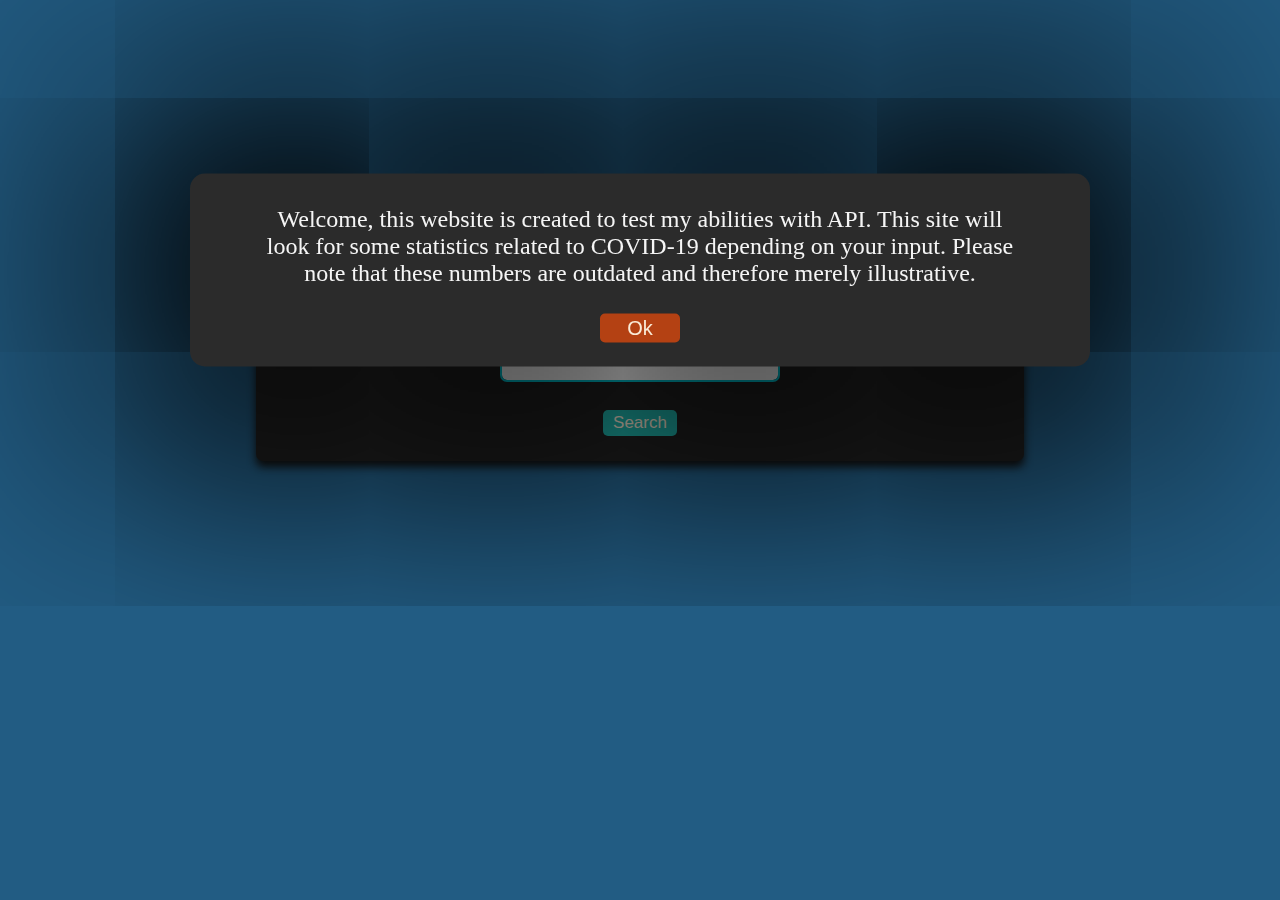
<file: API/index.html>
<!DOCTYPE html>
<html lang="en">
<head>
    <meta charset="UTF-8">
    <meta http-equiv="X-UA-Compatible" content="IE=edge">
    <meta name="viewport" content="width=device-width, initial-scale=1.0">
    <title>API Covid</title>
    <link rel="stylesheet" href="./css/style.css">
</head>
<body>
    <div id="popUp"></div>

    <div id="box">
        <div id="org">    
            <label for="country">Search for a country</label>
            <br><hr>
            <input type="search" id="country" name="country" autocomplete="on" autofocus maxlength="24">
            <br><br>
            <button id="mButton" onclick="find()">Search</button>
        </div>    

        <div class = 'cardCollection'>
            <div class="card" id="c1"></div>
            <div class="card" id="c2"></div>
            <div class="card" id="c3"></div>
        </div>

    </div>

    <script src="./js/cod.js">
        
    </script>
</body>
</html>
</file>
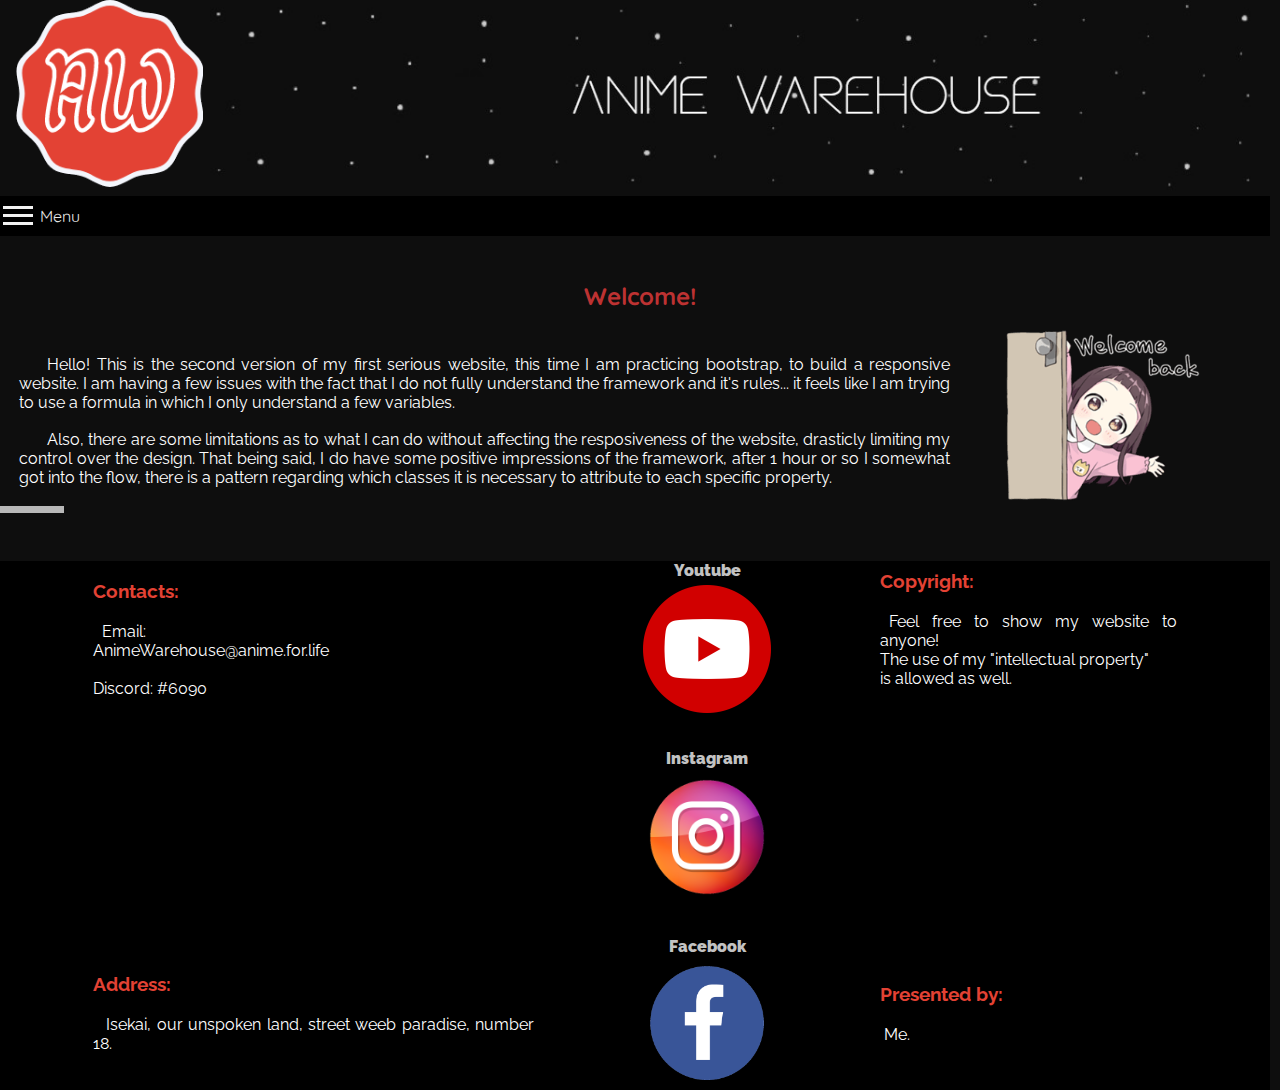
<file: SiteAnimeVanilla/html/index.html>
<!DOCTYPE html>
<html lang="en">
<head>
    <meta charset="UTF-8">
    <meta http-equiv="X-UA-Compatible" content="IE=edge">
    <meta name="viewport" content="width=device-width, initial-scale=1.0">
    <title>Main page</title>
    <link rel="icon" type="image/x-icon" href="../images_folder/tab_l.png">
    <link rel="stylesheet" type="text/css" href="../css/style.css">
    <link rel="stylesheet" type="text/css" href="../css/index.css">
</head>
<body>
    <header>
        <div class="header">
            <a id='logo' href="./index.html"><img src="../imgs/Logo.png" alt="logo"></a>
            <div class="banner">
                <img src="../imgs/banner.jpg" alt="banner">
            </div>
        </div> 
    </header> 
    <nav>
        <div class="nav-bar">
            <label for="trigger">
                <input type="checkbox" class="trigger" id="trigger">
                <span class="hamburger">
                    <span></span>
                    <span></span>
                    <span></span>
                </span>
                <span class="word">Menu</span>
                <span class="mbox">
                    <a href="./index.html">Main page</a>
                    <a href= './season.html'>Season releases</a>
                    <a href= './reco.html'>Recommendations</a>
                    <a href="./animation.html">Animação</a>
                    <a href= './fav.html'>Favorite songs</a>
                    <a href= './crehel.html'>Create account or help the blog</a>
                    <span class="rt">
                        <span>Partners ⬇️</span>
                        <span class="sub-menu">
                            <a href="./guifel.html">Shop Star</a>
                            <a href="./alan.html">Alan's tech hub</a>
                            <a href="./victor.html">Poke soft</a>
                            <a href="./braik.html">Bomba Figures</a>
                        </span>
                    </span>
                </span>    
            </label>
            
        </div>
    </nav>
    <main>
        <h1>Welcome!</h1><br>
        <div class="f-container">
            <div class="f2-container">
                <p>Hello! This is the second version of my first serious website, this time I am practicing bootstrap, to
                    build a responsive website. I am having a few issues with the fact that I do not fully understand the
                    framework and it's rules... it feels like I am trying to use a formula in which I only understand a few
                    variables.</p>
                    <br>
                    <p>Also, there are some limitations as to what I can do without affecting the resposiveness of the website,
                    drasticly limiting my control over the design. That being said, I do have some positive impressions of the
                    framework, after 1 hour or so I somewhat got into the flow, there is a pattern regarding which classes it is 
                    necessary to attribute to each specific property.<br><br></p>
            </div>
            <img class="chibi_w" src="../imgs/welcome.png" alt="chibi welcome">
        </div>
        <div class="animation"></div>
    </main>
    <footer>
        <div class="fi1">
            <h3>Contacts:</h3><br>
            <p>Email: AnimeWarehouse@anime.for.life<br><br>Discord: #6090</p>
        </div>
        <a class="fi2" href="https://www.youtube.com"><h6 class="text-center"><b>Youtube</b></h6><img class="flogo" src="../imgs/yt_logo.png" alt="Youtube"></a>
        <div class="fi3">
            <h3>Copyright:</h3><br>
            <p>Feel free to show my website to anyone!<br> The use of my "intellectual property"<br> is allowed as well.</p><br>
        </div>
        <a class="fi5" href="https://www.instagram.com"><h6 class="text-center"><b>Instagram</b></h6><img class="flogo" src="../imgs//inst_logo.png" alt="Instagram"></a>
        <div class="fi7">
            <h3>Address:</h3><br>
            <p>Isekai, our unspoken land, street weeb paradise, number 18.</p>
        </div>
        <a class="fi8" href="https://www.facebook.com"><h6 class="text-center"><b>Facebook</b></h6><img class="flogo" src="../imgs//fbk_logo.png" alt="Facebook"></a>
        <div class="fi9">
            <h3>Presented by:</h3><br>
            <p>Me.</p>
        </div>
    </footer>
    
</body>
</html>
</file>
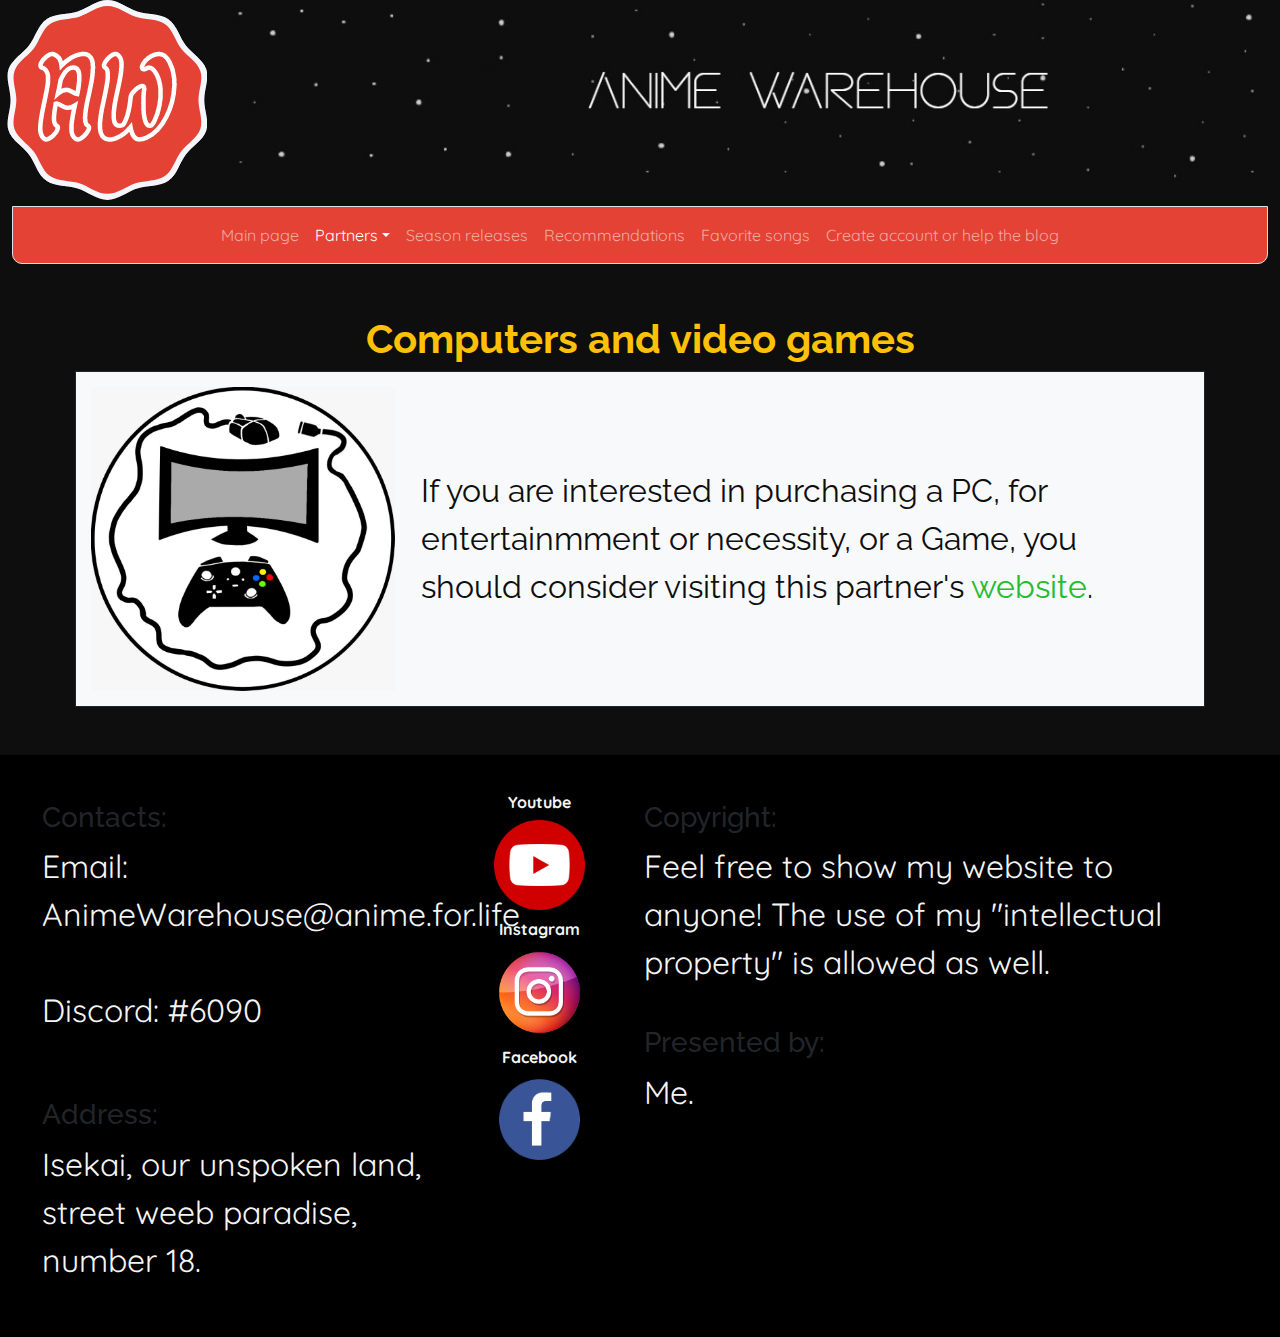
<file: SiteAnimeBootstrap/html_folder/alan.html>
<!DOCTYPE html>
<html lang="en">
<head>
    <meta charset="UTF-8">
    <meta http-equiv="X-UA-Compatible" content="IE=edge">
    <meta name="viewport" content="width=device-width, initial-scale=1.0">
    <link rel="stylesheet" type="text/css" href="../css_folder/alan.css">
    <link rel="icon" type="image/x-icon" href="../images_folder/tab_l.png">
    <link href="https://cdn.jsdelivr.net/npm/bootstrap@5.1.3/dist/css/bootstrap.min.css" rel="stylesheet">
    <title>Computers and video games</title>
</head>
<body id="body">
    <div class="container-fluid">
        <header>
            <div class="row">
                <div class="col-sm-2 g-0"><a href="./main.html"><img class="img-fluid mx-auto d-block" src="../images_folder/Logo.png" alt="Logo"></a></div>
                <div class="col-sm-10"><img class="img-fluid" src="../images_folder/banner.jpg" alt="banner"></div>
              </div>
        </header>
        <nav class="navbar navbar-expand-sm justify-content-center navbar-dark border border-1 w-100">
            <ul class="navbar-nav">
                <li class="nav-item" id="nav_left">
                    <a class="nav-link" href="./main.html">Main page</a>
                </li>
                <li class="nav-item dropdown">
                    <a class="nav-link dropdown-toggle active" href="#" role="button" data-bs-toggle="dropdown">Partners</a>
                    <ul class="dropdown-menu">
                      <li><a class="dropdown-item" href="./guifel.html">Shop Star</a></li>
                      <li><a class="dropdown-item" href="./alan.html">Alan's tech hub</a></li>
                      <li><a class="dropdown-item" href="./victor.html">Poke soft</a></li>
                      <li><a class="dropdown-item" href="./braik.html">Bomba Figures</a></li>
                    </ul>
                  </li>
                <li class="nav-item">
                    <a class="nav-link" href="./season.html">Season releases</a>
                </li>
                <li class="nav-item">
                    <a class="nav-link" href="./recommendations.html">Recommendations</a>
                </li>
                <li class="nav-item">
                    <a class="nav-link" href="./songs.html">Favorite songs</a>
                </li>
                <li class="nav-item">
                    <a class="nav-link" href="./create_help.html">Create account or help the blog</a>
                </li>
            </ul>
        </nav>
        <main>
            <h1 class="text-center text-warning"><b>Computers and video games</b></h1>
            <table class="border border-dark bg-light mx-auto">
                <tr>
                    <td><a href="https://alanmotta16.github.io/sitetrab3/html/trab3pgmain.html"><img class="img-fluid space" src="../images_folder/partner_2.jpeg" alt="Parnter 2"></a></td>
                    <td id="text"><p class="d_p space">If you are interested in purchasing a PC, for entertainmment or necessity, or a Game, you should consider visiting this partner's <a href="https://alanmotta16.github.io/sitetrab3/html/trab3pgmain.html">website</a>.</p></td>
                </tr>
            </table>
           <br><br>
        </main>
        <footer>
           <div class="row frow">
                <div class="col-lg-4 g-2">
                    <h3>Contacts:</h3><p>Email: AnimeWarehouse@anime.for.life<br><br>Discord: #6090</p>
                    <br><br><h3>Address:</h3><p>Isekai, our unspoken land, street weeb paradise, number 18.</p>
                </div>
                <div class="col-lg-2 g-0">
                    <a href="https://www.youtube.com"><h6 class="text-center"><b>Youtube</b></h6><img class="img-fluid fimg mx-auto d-block" src="../images_folder/yt_logo.png" alt="Youtube"></a>
                    <a href="https://www.instagram.com"><h6 class="text-center"><b>Instagram</b></h6><img class="img-fluid fimg mx-auto d-block" src="../images_folder/inst_logo.png" alt="Instagram"></a>
                    <a href="https://www.facebook.com"><h6 class="text-center"><b>Facebook</b></h6><img class="img-fluid fimg mx-auto d-block" src="../images_folder/fbk_logo.png" alt="Facebook"></a>
                </div>
                <div class="col-lg-6 g-2">
                    <h3>Copyright:</h3><p>Feel free to show my website to anyone!
                        The use of my "intellectual property" is allowed as well.</p><br><h3>Presented by:</h3><p>Me.</p>
                </div>
           </div>
        </footer>
    </div>    
    <script src="https://cdn.jsdelivr.net/npm/bootstrap@5.1.3/dist/js/bootstrap.bundle.min.js"></script>
</body>
</html>
</file>
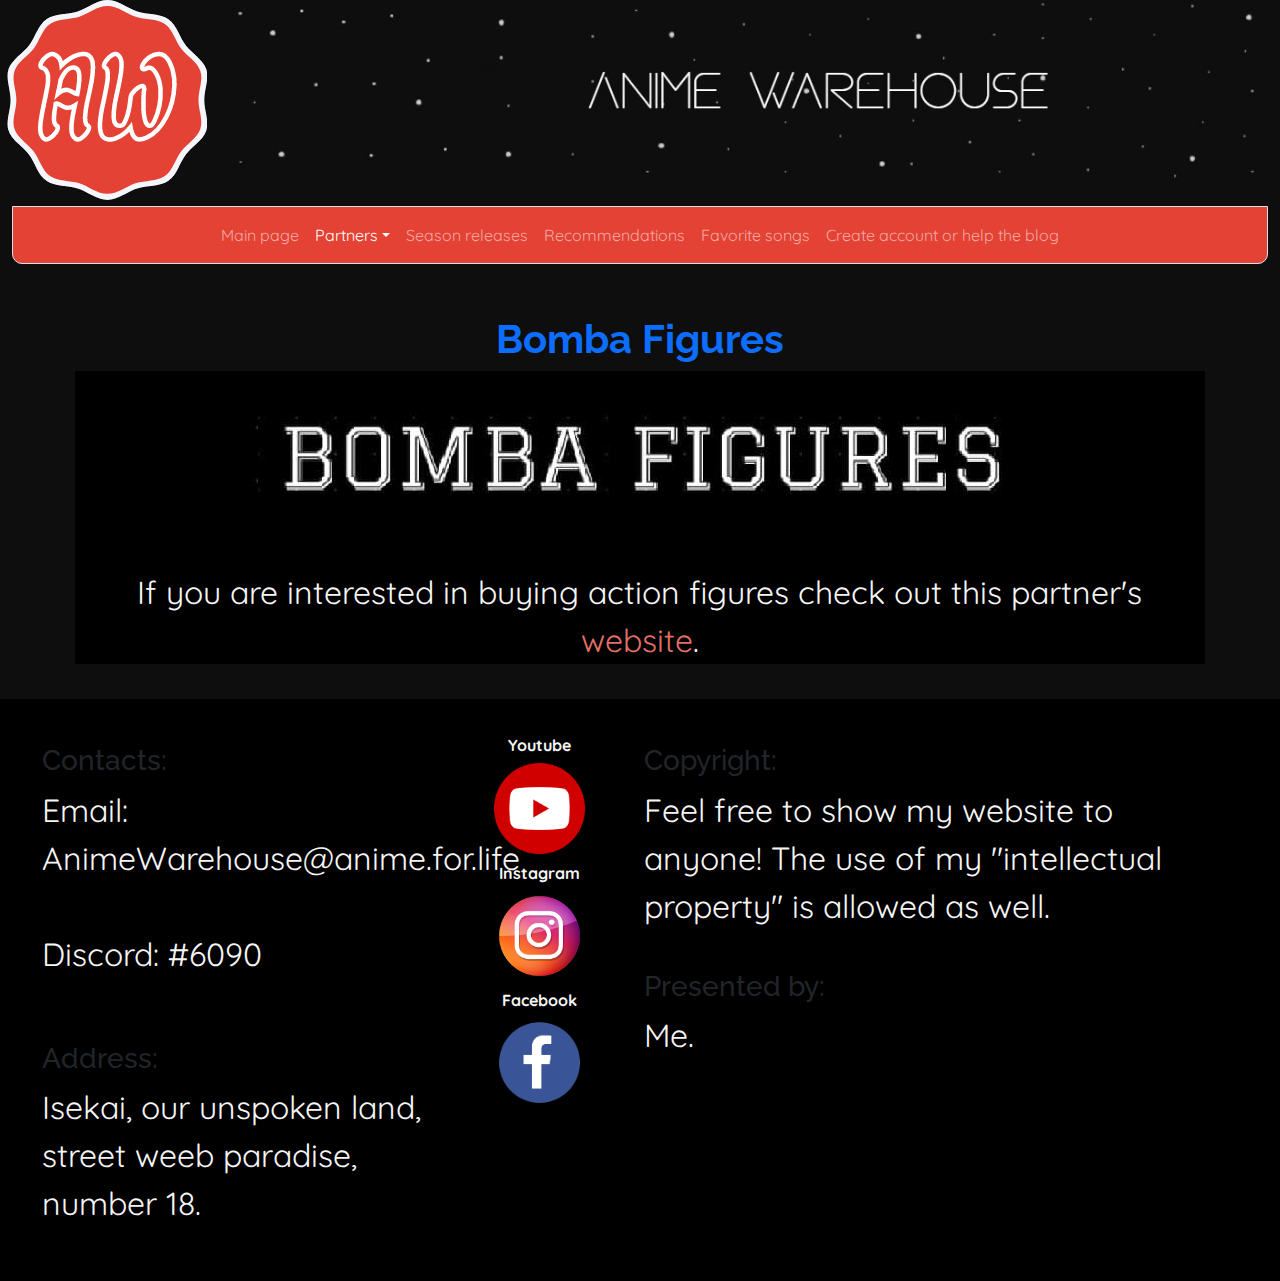
<file: SiteAnimeBootstrap/html_folder/braik.html>
<!DOCTYPE html>
<html lang="en">
<head>
    <meta charset="UTF-8">
    <meta http-equiv="X-UA-Compatible" content="IE=edge">
    <meta name="viewport" content="width=device-width, initial-scale=1.0">
    <link rel="stylesheet" type="text/css" href="../css_folder/braik.css">
    <link rel="icon" type="image/x-icon" href="../images_folder/tab_l.png">
    <link href="https://cdn.jsdelivr.net/npm/bootstrap@5.1.3/dist/css/bootstrap.min.css" rel="stylesheet">
    <title>Poke soft</title>
</head>
<body id="body">
    <div class="container-fluid">
        <header>
            <div class="row">
                <div class="col-sm-2 g-0"><a href="./main.html"><img class="img-fluid mx-auto d-block" src="../images_folder/Logo.png" alt="Logo"></a></div>
                <div class="col-sm-10"><img class="img-fluid" src="../images_folder/banner.jpg" alt="banner"></div>
              </div>
        </header>
        <nav class="navbar navbar-expand-sm justify-content-center navbar-dark border border-1 w-100">
            <ul class="navbar-nav">
                <li class="nav-item" id="nav_left">
                    <a class="nav-link" href="./main.html">Main page</a>
                </li>
                <li class="nav-item dropdown">
                    <a class="nav-link dropdown-toggle active" href="#" role="button" data-bs-toggle="dropdown">Partners</a>
                    <ul class="dropdown-menu">
                      <li><a class="dropdown-item" href="./guifel.html">Shop Star</a></li>
                      <li><a class="dropdown-item" href="./alan.html">Alan's tech hub</a></li>
                      <li><a class="dropdown-item" href="./victor.html">Poke soft</a></li>
                      <li><a class="dropdown-item" href="./braik.html">Bomba Figures</a></li>
                    </ul>
                  </li>
                <li class="nav-item">
                    <a class="nav-link" href="./season.html">Season releases</a>
                </li>
                <li class="nav-item">
                    <a class="nav-link" href="./recommendations.html">Recommendations</a>
                </li>
                <li class="nav-item">
                    <a class="nav-link" href="./songs.html">Favorite songs</a>
                </li>
                <li class="nav-item">
                    <a class="nav-link" href="./create_help.html">Create account or help the blog</a>
                </li>
            </ul>
        </nav>
        <main>
            <h1 class="text-center text-primary"><b>Bomba Figures</b></h1>
                <div class="row ann mx-auto bg-black">
                    <div class="col-md-12">
                        <div class="row bg-black">
                            <div class="col-sm-12">
                                <a class="mx-auto" href="https://erikgamer1000.github.io/Bootstrap-DBO-2022/HTML/P%C3%A1gina_principal_bootstrap.html" target="_blank"><img  class="img-fluid space mx-auto d-block" src="../images_folder/partner_4.jpg" alt="loja do parceiro"></a>  
                            </div>
                        </div>
                        <div class="row d-block bg-black">
                            <div class="col-sm-12 text-center">
                                <p>If you are interested in buying action figures check out this partner's <a href="https://erikgamer1000.github.io/Bootstrap-DBO-2022/HTML/P%C3%A1gina_principal_bootstrap.html">website</a>.</p>
                            </div>
                        </div>
                    </div>    
                </div>
           <br><br><br>
        </main>
        <footer>
           <div class="row frow">
                <div class="col-lg-4 g-2">
                    <h3>Contacts:</h3><p>Email: AnimeWarehouse@anime.for.life<br><br>Discord: #6090</p>
                    <br><br><h3>Address:</h3><p>Isekai, our unspoken land, street weeb paradise, number 18.</p>
                </div>
                <div class="col-lg-2 g-0">
                    <a href="https://www.youtube.com"><h6 class="text-center"><b>Youtube</b></h6><img class="img-fluid fimg mx-auto d-block" src="../images_folder/yt_logo.png" alt="Youtube"></a>
                    <a href="https://www.instagram.com"><h6 class="text-center"><b>Instagram</b></h6><img class="img-fluid fimg mx-auto d-block" src="../images_folder/inst_logo.png" alt="Instagram"></a>
                    <a href="https://www.facebook.com"><h6 class="text-center"><b>Facebook</b></h6><img class="img-fluid fimg mx-auto d-block" src="../images_folder/fbk_logo.png" alt="Facebook"></a>
                </div>
                <div class="col-lg-6 g-2">
                    <h3>Copyright:</h3><p>Feel free to show my website to anyone!
                        The use of my "intellectual property" is allowed as well.</p><br><h3>Presented by:</h3><p>Me.</p>
                </div>
           </div>
        </footer>
    </div>    
    <script src="https://cdn.jsdelivr.net/npm/bootstrap@5.1.3/dist/js/bootstrap.bundle.min.js"></script>
</body>
</html>
</file>
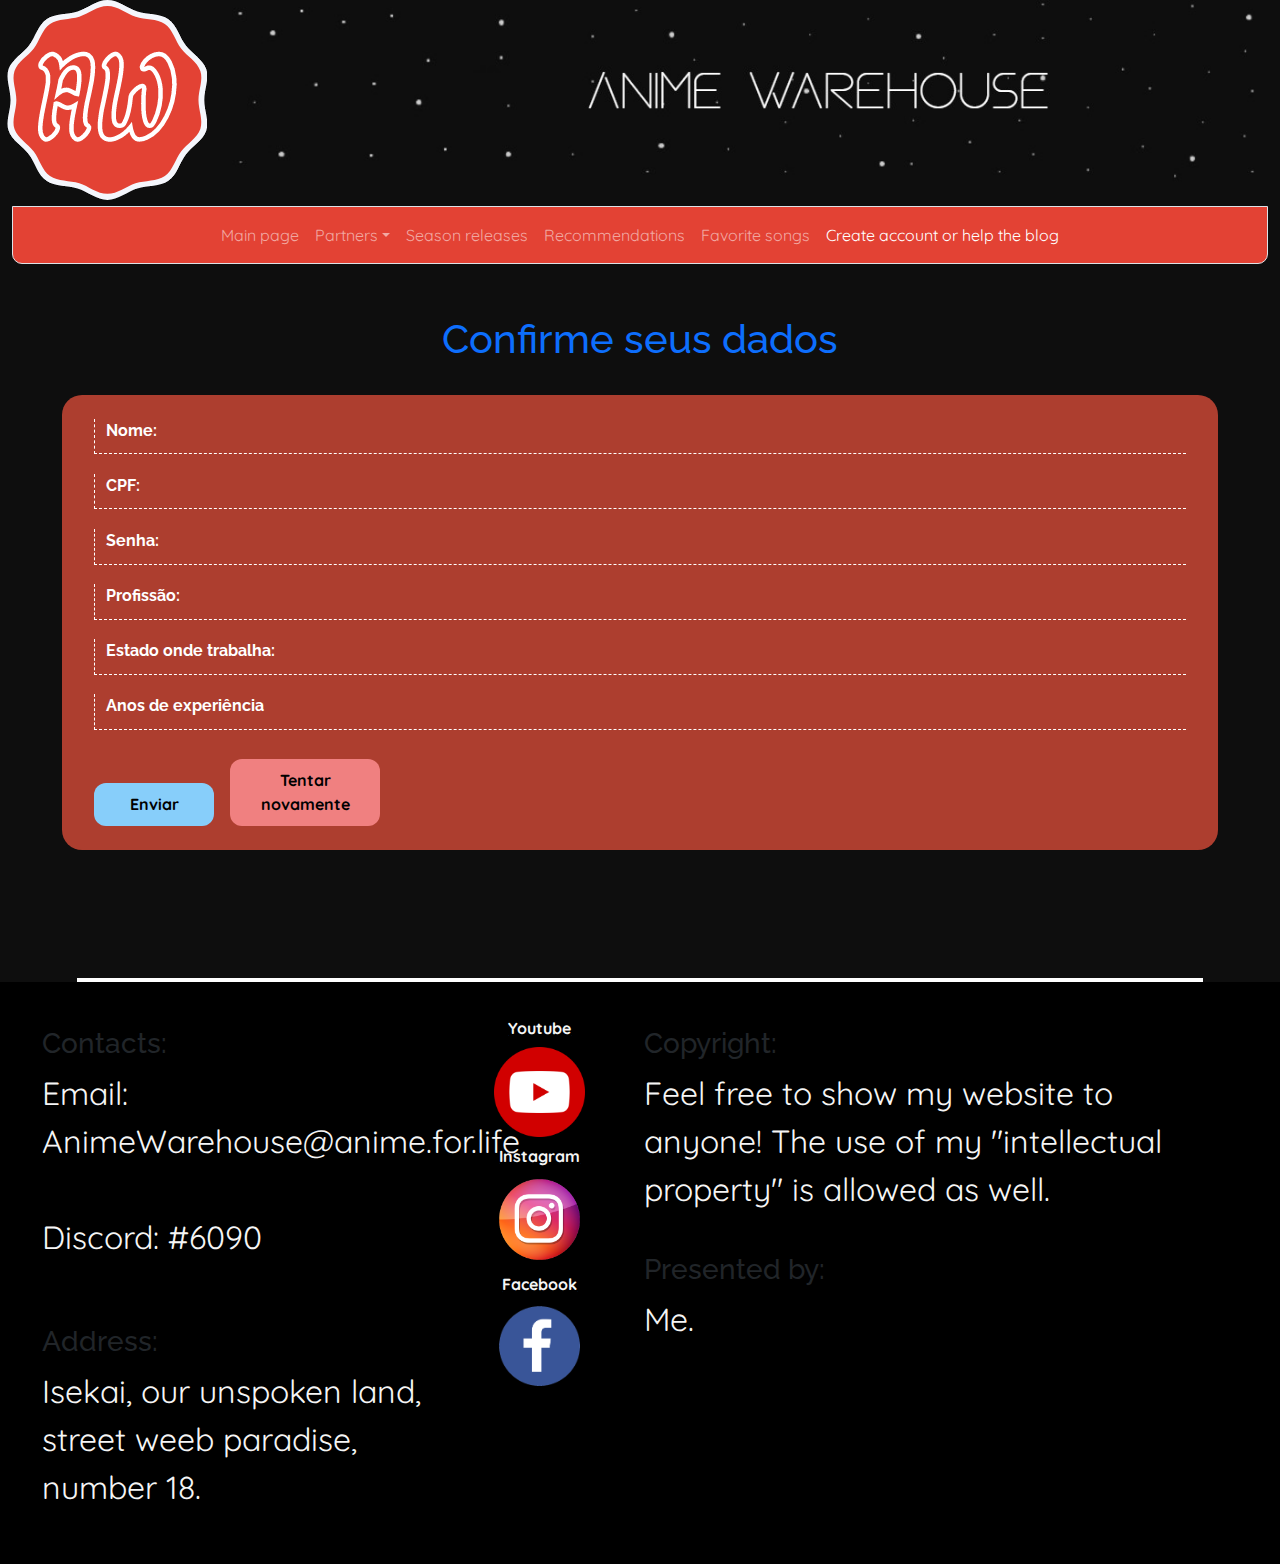
<file: SiteAnimeBootstrap/html_folder/create_help.html>
<!DOCTYPE html>
<html lang="en">
<head>
    <meta charset="UTF-8">
    <meta http-equiv="X-UA-Compatible" content="IE=edge">
    <meta name="viewport" content="width=device-width, initial-scale=1.0">
    <link rel="stylesheet" type="text/css" href="../css_folder/create_help.css">
    <link rel="icon" type="image/x-icon" href="../images_folder/tab_l.png">
    <link href="https://cdn.jsdelivr.net/npm/bootstrap@5.1.3/dist/css/bootstrap.min.css" rel="stylesheet">
    <title>Create account or help the blog</title>
</head>
<body id="body">
    <div class="container-fluid">
        <header>
            <div class="row">
                <div class="col-sm-2 g-0"><a href="./main.html"><img class="img-fluid  mx-auto d-block" src="../images_folder/Logo.png" alt="Logo"></a></div>
                <div class="col-sm-10"><img class="img-fluid" src="../images_folder/banner.jpg" alt="banner"></div>
              </div>
        </header>
        <nav class="navbar navbar-expand-sm justify-content-center navbar-dark border border-1 w-100">
            <ul class="navbar-nav">
                <li class="nav-item" id="nav_left">
                    <a class="nav-link" href="./main.html">Main page</a>
                </li>
                <li class="nav-item dropdown">
                    <a class="nav-link dropdown-toggle" href="#" role="button" data-bs-toggle="dropdown">Partners</a>
                    <ul class="dropdown-menu">
                      <li><a class="dropdown-item" href="./guifel.html">Shop Star</a></li>
                      <li><a class="dropdown-item" href="./alan.html">Alan's tech hub</a></li>
                      <li><a class="dropdown-item" href="./victor.html">Poke soft</a></li>
                      <li><a class="dropdown-item" href="./braik.html">Bomba Figures</a></li>
                    </ul>
                  </li>
                <li class="nav-item">
                    <a class="nav-link" href="./season.html">Season releases</a>
                </li>
                <li class="nav-item">
                    <a class="nav-link" href="./recommendations.html">Recommendations</a>
                </li>
                <li class="nav-item">
                    <a class="nav-link" href="./songs.html">Favorite songs</a>
                </li>
                <li class="nav-item">
                    <a class="nav-link active" href="./create_help.html">Create account or help the blog</a>
                </li>
            </ul>
        </nav>
        <main>
            <h1 class="text-center text-primary">Criar conta</h1>
                <form action="#" id="form">
                    <fieldset class="field0">
                        <div class="box">
                            <label for="item0">Nome:</label>
                            <input id="item0" type="text" name="nome">
                        </div>
                        <div class="box">
                            <label for="item1">CPF:</label>
                            <input id="item1" type="number" name="CPF">
                        </div>
                        <div class="box">
                            <label for="item2">Senha:</label>
                            <input id="item2" type="password" name="password">
                        </div>
                        <div class="box">
                            <label for="item3">Confirme a senha:</label>
                            <input id="item3" type="password" name="password2">
                        </div>
                        <input class="button" type="submit" value="Enviar"></fieldset>
                </form>
                <br><br>
                
            <br><br>
            <div class="animation"></div>
        <div id="error"></div></main>
        <footer>
           <div class="row frow">
                <div class="col-lg-4 g-2">
                    <h3>Contacts:</h3><p>Email: AnimeWarehouse@anime.for.life<br><br>Discord: #6090</p>
                    <br><br><h3>Address:</h3><p>Isekai, our unspoken land, street weeb paradise, number 18.</p>
                </div>
                <div class="col-lg-2 g-0">
                    <a href="https://www.youtube.com"><h6 class="text-center"><b>Youtube</b></h6><img class="img-fluid fimg mx-auto d-block" src="../images_folder/yt_logo.png" alt="Youtube"></a>
                    <a href="https://www.instagram.com"><h6 class="text-center"><b>Instagram</b></h6><img class="img-fluid fimg mx-auto d-block" src="../images_folder/inst_logo.png" alt="Instagram"></a>
                    <a href="https://www.facebook.com"><h6 class="text-center"><b>Facebook</b></h6><img class="img-fluid fimg mx-auto d-block" src="../images_folder/fbk_logo.png" alt="Facebook"></a>
                </div>
                <div class="col-lg-6 g-2">
                    <h3>Copyright:</h3><p>Feel free to show my website to anyone!
                        The use of my "intellectual property" is allowed as well.</p><br><h3>Presented by:</h3><p>Me.</p>
                </div>
           </div>
        </footer>
    </div>    
    <script src="https://cdn.jsdelivr.net/npm/bootstrap@5.1.3/dist/js/bootstrap.bundle.min.js"></script>
    <script async src="../js/cod.js"></script>
</body>
</html>
</file>
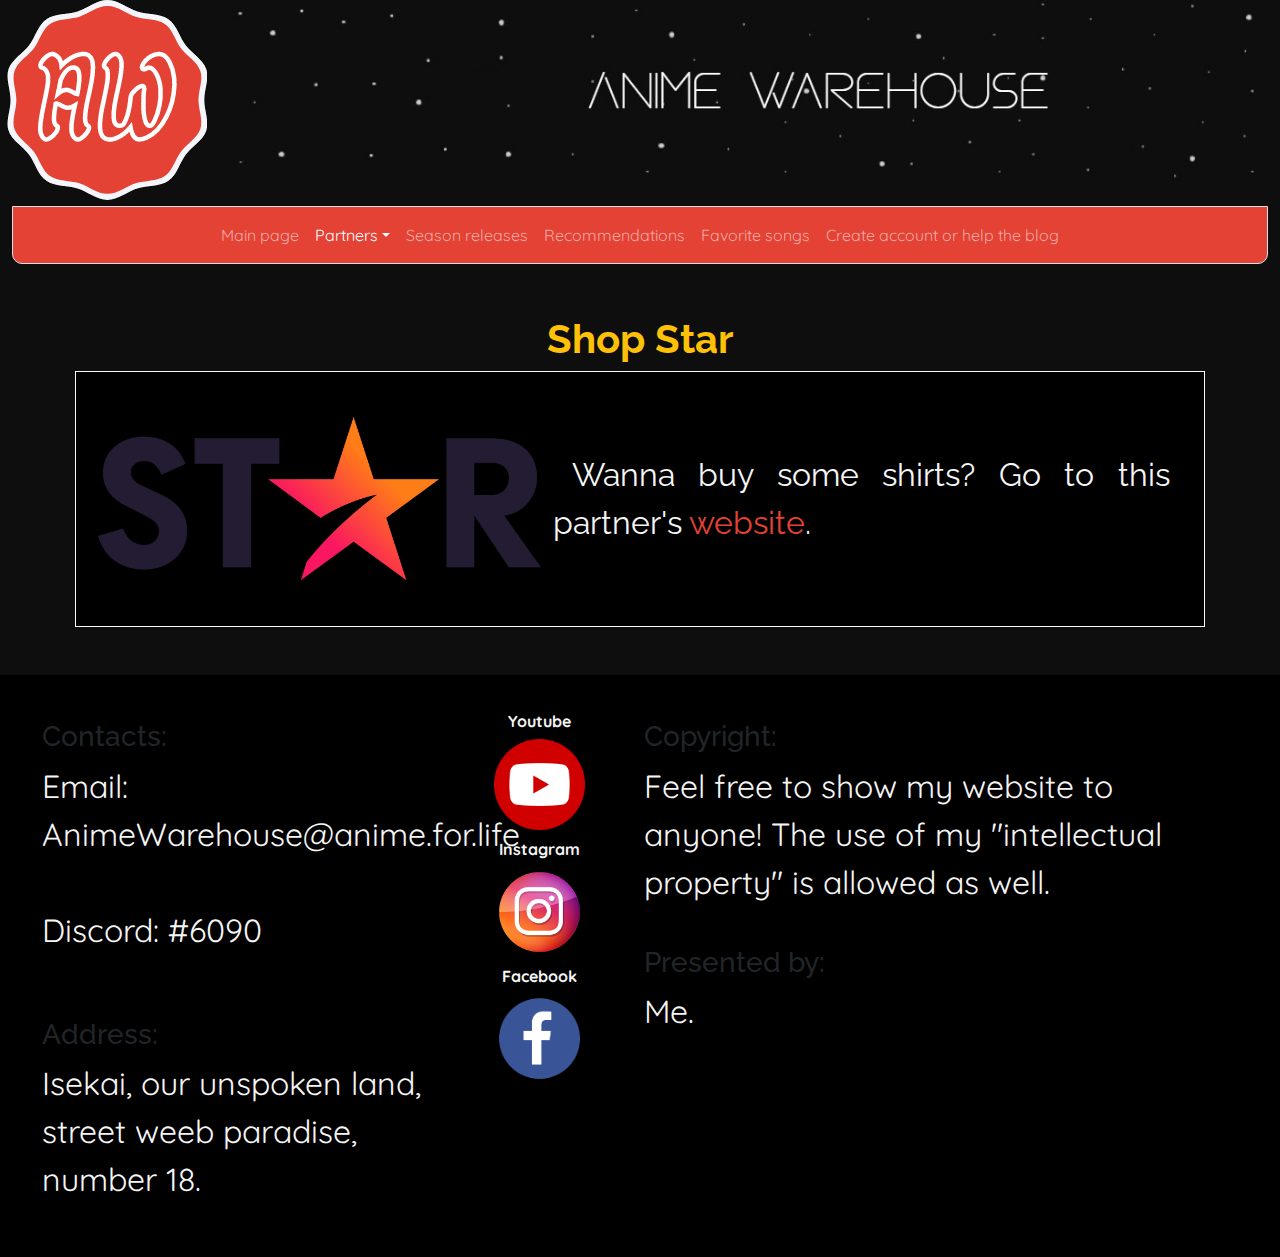
<file: SiteAnimeBootstrap/html_folder/guifel.html>
<!DOCTYPE html>
<html lang="en">
<head>
    <meta charset="UTF-8">
    <meta http-equiv="X-UA-Compatible" content="IE=edge">
    <meta name="viewport" content="width=device-width, initial-scale=1.0">
    <link rel="stylesheet" type="text/css" href="../css_folder/guifel.css">
    <link rel="icon" type="image/x-icon" href="../images_folder/tab_l.png">
    <link href="https://cdn.jsdelivr.net/npm/bootstrap@5.1.3/dist/css/bootstrap.min.css" rel="stylesheet">
    <title>Shop Star</title>
</head>
<body id="body">
    <div class="container-fluid">
        <header>
            <div class="row">
                <div class="col-sm-2 g-0"><a href="./main.html"><img class="img-fluid mx-auto d-block" src="../images_folder/Logo.png" alt="Logo"></a></div>
                <div class="col-sm-10"><img class="img-fluid" src="../images_folder/banner.jpg" alt="banner"></div>
              </div>
        </header>
        <nav class="navbar navbar-expand-sm justify-content-center navbar-dark border border-1 w-100">
            <ul class="navbar-nav">
                <li class="nav-item" id="nav_left">
                    <a class="nav-link" href="./main.html">Main page</a>
                </li>
                <li class="nav-item dropdown">
                    <a class="nav-link dropdown-toggle active" href="#" role="button" data-bs-toggle="dropdown">Partners</a>
                    <ul class="dropdown-menu">
                      <li><a class="dropdown-item" href="./guifel.html">Shop Star</a></li>
                      <li><a class="dropdown-item" href="./alan.html">Alan's tech hub</a></li>
                      <li><a class="dropdown-item" href="./victor.html">Poke soft</a></li>
                      <li><a class="dropdown-item" href="./braik.html">Bomba Figures</a></li>
                    </ul>
                  </li>
                <li class="nav-item">
                    <a class="nav-link" href="./season.html">Season releases</a>
                </li>
                <li class="nav-item">
                    <a class="nav-link" href="./recommendations.html">Recommendations</a>
                </li>
                <li class="nav-item">
                    <a class="nav-link" href="./songs.html">Favorite songs</a>
                </li>
                <li class="nav-item">
                    <a class="nav-link" href="./create_help.html">Create account or help the blog</a>
                </li>
            </ul>
        </nav>
        <main>
            <h1 class="text-center text-warning"><b>Shop Star</b></h1>
            <table class="border border-light bg-black mx-auto">
                <tr>
                    <td><a href="https://guilhermetavares4.github.io/Trabalho-site-bootstrap/html/"><img class="img-fluid space" src="../images_folder/partner_1.jpeg" alt="Partner 1"></a></td>
                    <td><p class="m_p space">Wanna buy some shirts? Go to this partner's <a href="https://guilhermetavares4.github.io/Trabalho-site-bootstrap/html/">website</a>.</p></td>
                </tr>
            </table>
           <br><br>
        </main>
        <footer>
           <div class="row frow">
                <div class="col-lg-4 g-2">
                    <h3>Contacts:</h3><p>Email: AnimeWarehouse@anime.for.life<br><br>Discord: #6090</p>
                    <br><br><h3>Address:</h3><p>Isekai, our unspoken land, street weeb paradise, number 18.</p>
                </div>
                <div class="col-lg-2 g-0">
                    <a href="https://www.youtube.com"><h6 class="text-center"><b>Youtube</b></h6><img class="img-fluid fimg mx-auto d-block" src="../images_folder/yt_logo.png" alt="Youtube"></a>
                    <a href="https://www.instagram.com"><h6 class="text-center"><b>Instagram</b></h6><img class="img-fluid fimg mx-auto d-block" src="../images_folder/inst_logo.png" alt="Instagram"></a>
                    <a href="https://www.facebook.com"><h6 class="text-center"><b>Facebook</b></h6><img class="img-fluid fimg mx-auto d-block" src="../images_folder/fbk_logo.png" alt="Facebook"></a>
                </div>
                <div class="col-lg-6 g-2">
                    <h3>Copyright:</h3><p>Feel free to show my website to anyone!
                        The use of my "intellectual property" is allowed as well.</p><br><h3>Presented by:</h3><p>Me.</p>
                </div>
           </div>
        </footer>
    </div>    
    <script src="https://cdn.jsdelivr.net/npm/bootstrap@5.1.3/dist/js/bootstrap.bundle.min.js"></script>
</body>
</html>
</file>
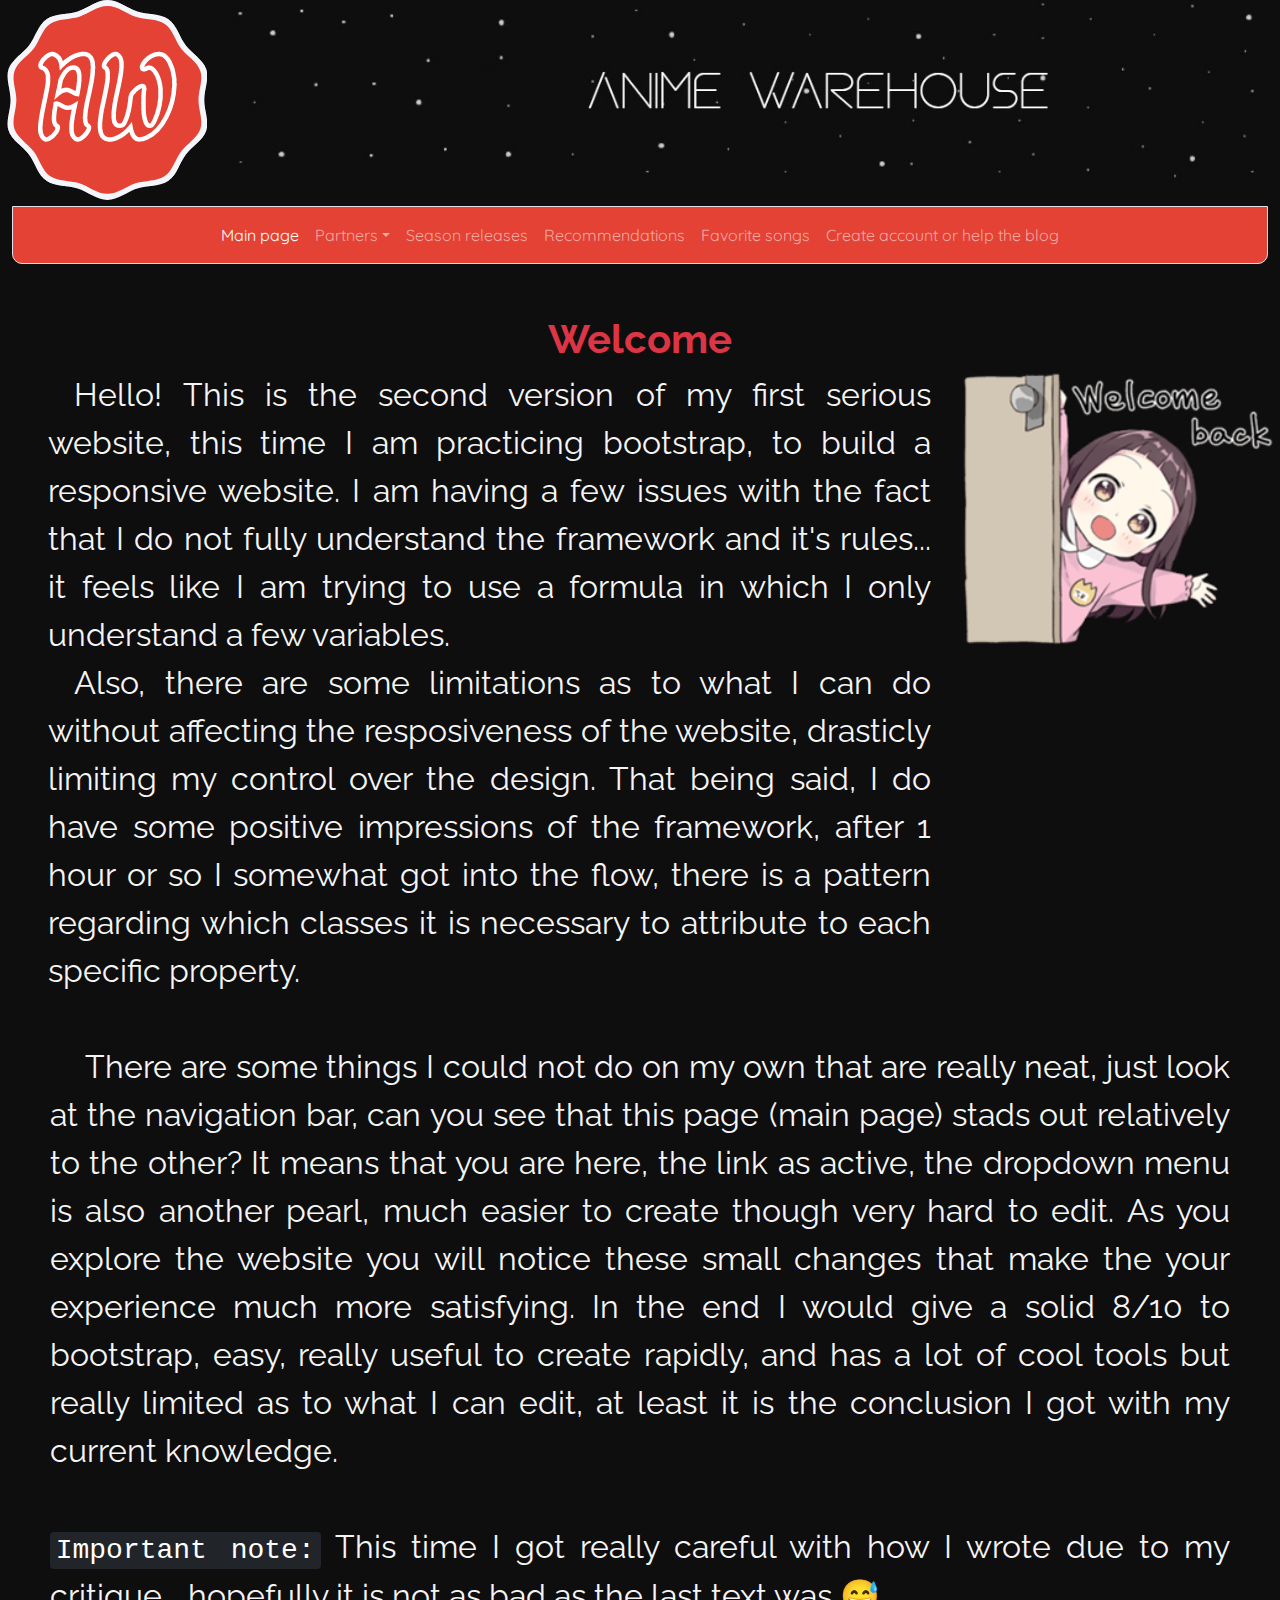
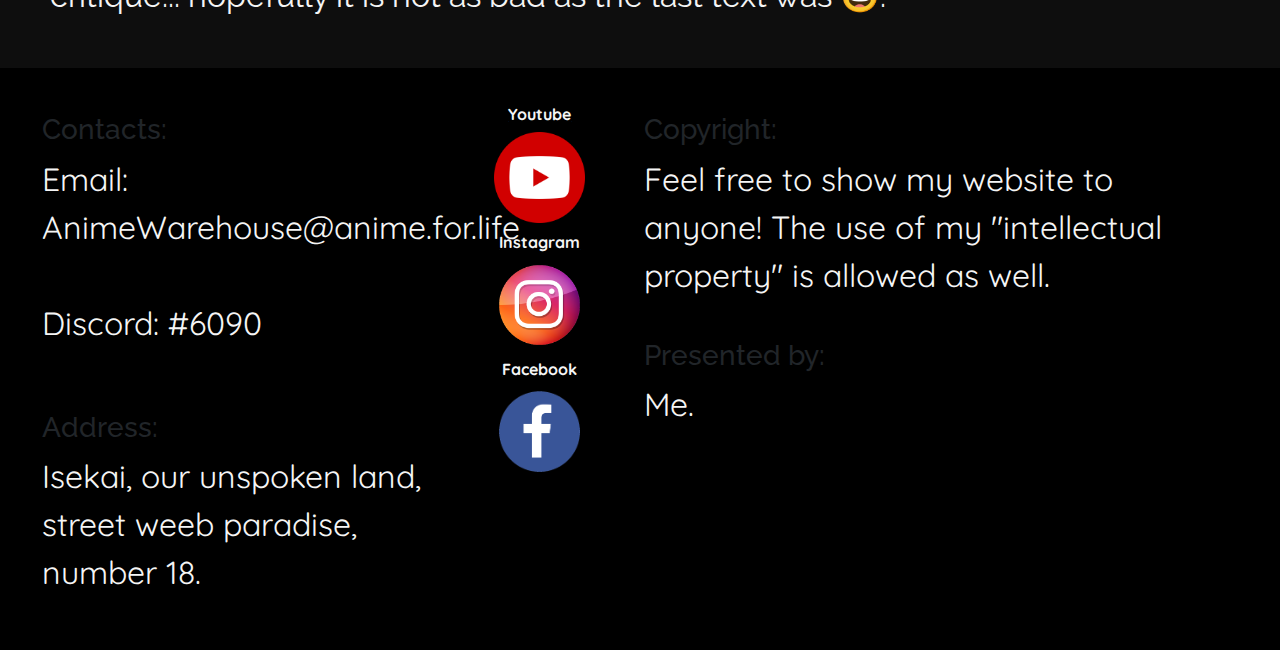
<file: SiteAnimeBootstrap/html_folder/main.html>
<!DOCTYPE html>
<html lang="en">
<head>
    <meta charset="UTF-8">
    <meta http-equiv="X-UA-Compatible" content="IE=edge">
    <meta name="viewport" content="width=device-width, initial-scale=1.0">
    <link rel="stylesheet" type="text/css" href="../css_folder/main.css">
    <link rel="icon" type="image/x-icon" href="../images_folder/tab_l.png">
    <link href="https://cdn.jsdelivr.net/npm/bootstrap@5.1.3/dist/css/bootstrap.min.css" rel="stylesheet">
    <title>Main page</title>
</head>
<body id="body">
    <div class="container-fluid">
        <header>
            <div class="row">
                <div class="col-sm-2 g-0"><a href="./main.html"><img class="img-fluid mx-auto d-block" src="../images_folder/Logo.png" alt="Logo"></a></div>
                <div class="col-sm-10"><img class="img-fluid" src="../images_folder/banner.jpg" alt="banner"></div>
              </div>
        </header>
        <nav class="navbar navbar-expand-sm justify-content-center navbar-dark border border-1 w-100">
            <ul class="navbar-nav">
                <li class="nav-item" id="nav_left">
                    <a class="nav-link active" href="./main.html">Main page</a>
                </li>
                <li class="nav-item dropdown">
                    <a class="nav-link dropdown-toggle" href="#" role="button" data-bs-toggle="dropdown">Partners</a>
                    <ul class="dropdown-menu">
                      <li><a class="dropdown-item" href="./guifel.html">Shop Star</a></li>
                      <li><a class="dropdown-item" href="./alan.html">Alan's tech hub</a></li>
                      <li><a class="dropdown-item" href="./victor.html">Poke soft</a></li>
                      <li><a class="dropdown-item" href="./braik.html">Bomba Figures</a></li>
                    </ul>
                  </li>
                <li class="nav-item">
                    <a class="nav-link" href="./season.html">Season releases</a>
                </li>
                <li class="nav-item">
                    <a class="nav-link" href="./recommendations.html">Recommendations</a>
                </li>
                <li class="nav-item">
                    <a class="nav-link" href="./songs.html">Favorite songs</a>
                </li>
                <li class="nav-item">
                    <a class="nav-link" href="./create_help.html">Create account or help the blog</a>
                </li>
            </ul>
        </nav>
        <main>
           <h1 class="text-center text-danger"><b>Welcome</b></h1>
           <div class="row">
                <div class="col-lg-9 g-0">
                    <p class="m_p_r">Hello! This is the second version of my first serious website, this time I am practicing bootstrap, to
                        build a responsive website. I am having a few issues with the fact that I do not fully understand the
                        framework and it's rules... it feels like I am trying to use a formula in which I only understand a few
                        variables.</p> 
                    <p class="m_p_r">Also, there are some limitations as to what I can do without affecting the resposiveness of the website,
                        drasticly limiting my control over the design. That being said, I do have some positive impressions of the
                        framework, after 1 hour or so I somewhat got into the flow, there is a pattern regarding which classes it is 
                        necessary to attribute to each specific property.<br><br></p>
                </div>
                <div class="col-lg-3 g-0 mb-3">
                    <img id="chibi_w" class="img-fluid  mx-auto d-block" src="../images_folder/welcome.png" alt="chibi welcome">
                </div>
           </div>
           <p class="m_p">There are some things I could not do on my own that are really neat, just look at the navigation bar,
               can you see that this page (main page) stads out relatively to the other? It means that you are here,
               the link as active, the dropdown menu is also another pearl, much easier to create though very hard to
               edit. As you explore the website you will notice these small changes that make the your experience much
               more satisfying.
               In the end I would give a solid 8/10 to bootstrap, easy, really useful to create rapidly, and has a lot
               of cool tools but really limited as to what I can edit, at least it is the conclusion I got with my current
               knowledge. <br><br>
                <kbd>Important note:</kbd> This time I got really careful with how I wrote due to my critique... hopefully
                it is not as bad as the last text was &#128517;.</p>
           <br><br>
        </main>
        <footer>
           <div class="row frow">
                <div class="col-lg-4 g-2">
                    <h3>Contacts:</h3><p>Email: AnimeWarehouse@anime.for.life<br><br>Discord: #6090</p>
                    <br><br><h3>Address:</h3><p>Isekai, our unspoken land, street weeb paradise, number 18.</p>
                </div>
                <div class="col-lg-2 g-0">
                    <a href="https://www.youtube.com"><h6 class="text-center"><b>Youtube</b></h6><img class="img-fluid fimg mx-auto d-block" src="../images_folder/yt_logo.png" alt="Youtube"></a>
                    <a href="https://www.instagram.com"><h6 class="text-center"><b>Instagram</b></h6><img class="img-fluid fimg mx-auto d-block" src="../images_folder/inst_logo.png" alt="Instagram"></a>
                    <a href="https://www.facebook.com"><h6 class="text-center"><b>Facebook</b></h6><img class="img-fluid fimg mx-auto d-block" src="../images_folder/fbk_logo.png" alt="Facebook"></a>
                </div>
                <div class="col-lg-6 g-2">
                    <h3>Copyright:</h3><p>Feel free to show my website to anyone!
                        The use of my "intellectual property" is allowed as well.</p><br><h3>Presented by:</h3><p>Me.</p>
                </div>
           </div>
        </footer>
    </div>    
    <script src="https://cdn.jsdelivr.net/npm/bootstrap@5.1.3/dist/js/bootstrap.bundle.min.js"></script>
</body>
</html>
</file>
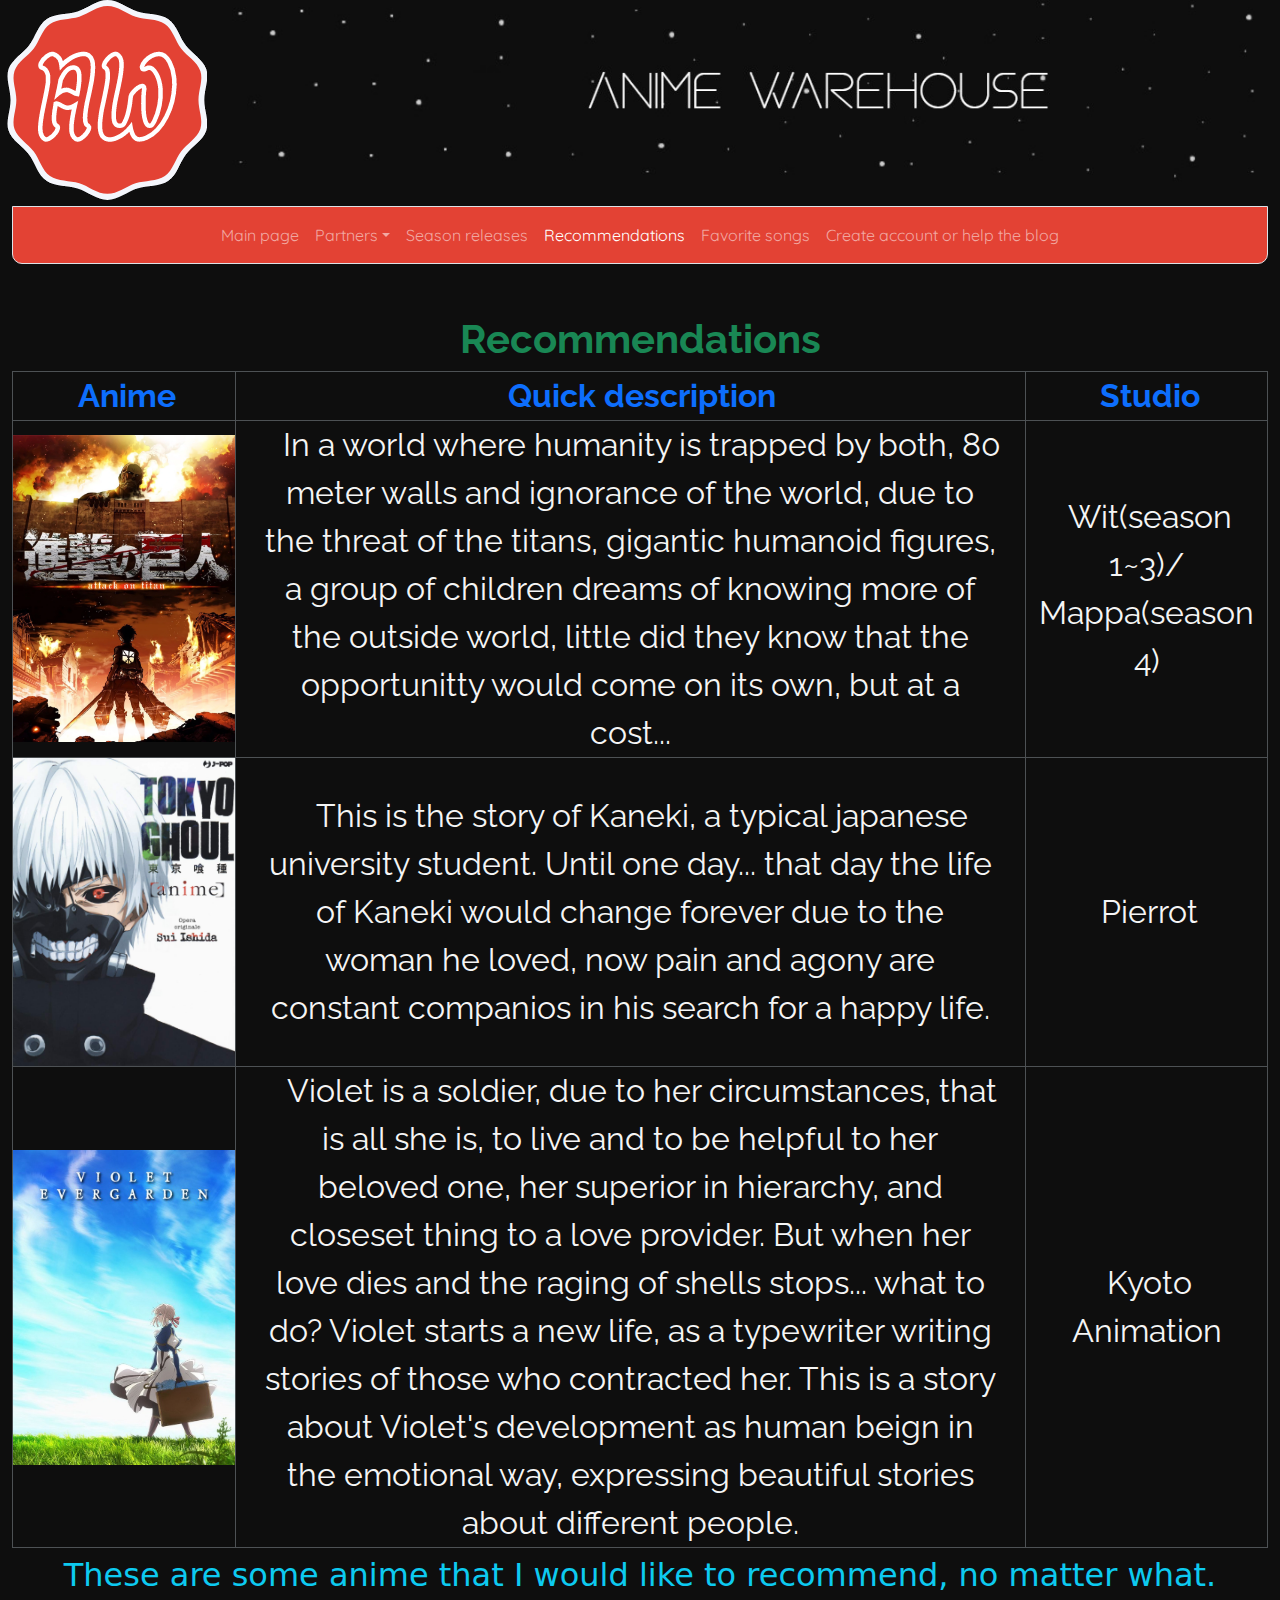
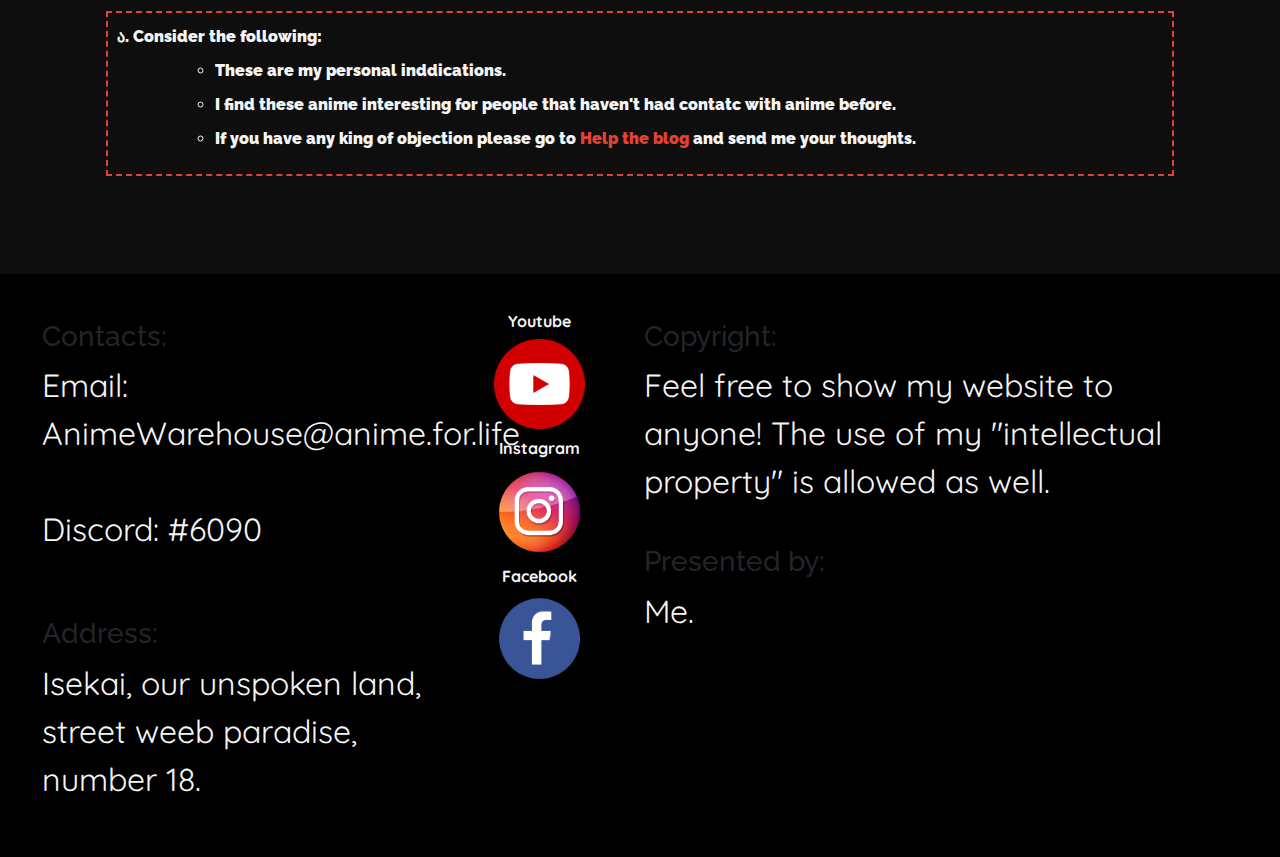
<file: SiteAnimeBootstrap/html_folder/recommendations.html>
<!DOCTYPE html>
<html lang="en">
<head>
    <meta charset="UTF-8">
    <meta http-equiv="X-UA-Compatible" content="IE=edge">
    <meta name="viewport" content="width=device-width, initial-scale=1.0">
    <link rel="stylesheet" type="text/css" href="../css_folder/recommendations.css">
    <link rel="icon" type="image/x-icon" href="../images_folder/tab_l.png">
    <link href="https://cdn.jsdelivr.net/npm/bootstrap@5.1.3/dist/css/bootstrap.min.css" rel="stylesheet">
    <title>Recommendations</title>
</head>
<body id="body">
    <div class="container-fluid">
        <header>
            <div class="row">
                <div class="col-sm-2 g-0"><a href="./main.html"><img class="img-fluid mx-auto d-block" src="../images_folder/Logo.png" alt="Logo"></a></div>
                <div class="col-sm-10"><img class="img-fluid" src="../images_folder/banner.jpg" alt="banner"></div>
              </div>
        </header>
        <nav class="navbar navbar-expand-sm justify-content-center navbar-dark border border-1 w-100">
            <ul class="navbar-nav">
                <li class="nav-item" id="nav_left">
                    <a class="nav-link" href="./main.html">Main page</a>
                </li>
                <li class="nav-item dropdown">
                    <a class="nav-link dropdown-toggle" href="#" role="button" data-bs-toggle="dropdown">Partners</a>
                    <ul class="dropdown-menu">
                      <li><a class="dropdown-item" href="./guifel.html">Shop Star</a></li>
                      <li><a class="dropdown-item" href="./alan.html">Alan's tech hub</a></li>
                      <li><a class="dropdown-item" href="./victor.html">Poke soft</a></li>
                      <li><a class="dropdown-item" href="./braik.html">Bomba Figures</a></li>
                    </ul>
                  </li>
                <li class="nav-item">
                    <a class="nav-link" href="./season.html">Season releases</a>
                </li>
                <li class="nav-item">
                    <a class="nav-link active" href="./recommendations.html">Recommendations</a>
                </li>
                <li class="nav-item">
                    <a class="nav-link" href="./songs.html">Favorite songs</a>
                </li>
                <li class="nav-item">
                    <a class="nav-link" href="./create_help.html">Create account or help the blog</a>
                </li>
            </ul>
        </nav>
        <main>
            <h1 class="text-center text-success"><b>Recommendations</b></h1>
            <table class="mx-auto table-bordered table-dark">
                <caption><h2 class="text-center text-info">These are some anime that I would like to recommend, no matter what.</h2></caption>
                <thead>
                    <tr>
                        <th><p class="m_p text-center text-primary">Anime</p></th>
                        <th><p class="m_p text-center text-primary">Quick description</p></th>
                        <th><p class="m_p text-center text-primary">Studio</p></th>
                    </tr>
                </thead>
                <tbody>
                    <tr>
                        <td class="img"><img class="img-fluid mx-auto d-block" src="../images_folder/aot.png" alt="AOT"></td>
                        <td class="des"><p class="m_p text-center">In a world where humanity is trapped by both, 80 meter walls and ignorance of the world,
                            due to the threat of the titans, gigantic humanoid figures, a group of children dreams of
                            knowing more of the outside world, little did they know that the opportunitty would come
                            on its own, but at a cost...</p>
                        </td>
                        <td><p class="m_p text-center">Wit(season 1~3)/ Mappa(season 4)</p></td>
                    </tr>
                    <tr>
                        <td class="img"><img class="img-fluid mx-auto d-block" src="../images_folder/tkghoul.jpg" alt="TKG"></td>
                        <td class="des"><p class="m_p text-center">This is the story of Kaneki, a typical japanese university student. Until one day... that
                            day the life of Kaneki would change forever due to the woman he loved, now pain and agony
                            are constant companios in his search for a happy life.</p>
                        </td>
                        <td><p class="m_p text-center">Pierrot</p></td>
                    </tr>
                </tbody>
                <tfoot>
                    <tr>
                        <td class="img"><img class="img-fluid mx-auto d-block" src="../images_folder/violet.jpg" alt="VEG"></td>
                        <td class="des"><p class="m_p text-center">Violet is a soldier, due to her circumstances, that is all she is, to live and to be helpful to 
                            her beloved one, her superior in hierarchy, and closeset thing to a love provider. But when her
                            love dies and the raging of shells stops... what to do? Violet starts a new life, as a typewriter
                            writing stories of those who contracted her. This is a story about Violet's development as human
                            beign in the emotional way, expressing beautiful stories about different people.</p>
                        </td>
                        <td><p class="m_p text-center">Kyoto Animation</p></td>
                    </tr>
                </tfoot>
            </table>
            <div class="row">
                <div class="col-sm-12">
                    <ul id="list">
                        <li>Consider the following:
                            <ul>
                                <li>These are my personal inddications.</li>
                                <li>I find these anime interesting for people that haven't had contatc with anime before.</li>
                                <li>If you have any king of objection please go to <a href="./create_help.html">Help the blog </a>and send me your thoughts.</li>
                            </ul>
                        </li>
                    </ul>
                </div>
            </div>
           <br><br>
        </main>
        <footer>
           <div class="row frow">
                <div class="col-lg-4 g-2">
                    <h3>Contacts:</h3><p>Email: AnimeWarehouse@anime.for.life<br><br>Discord: #6090</p>
                    <br><br><h3>Address:</h3><p>Isekai, our unspoken land, street weeb paradise, number 18.</p>
                </div>
                <div class="col-lg-2 g-0">
                    <a href="https://www.youtube.com"><h6 class="text-center"><b>Youtube</b></h6><img class="img-fluid fimg mx-auto d-block" src="../images_folder/yt_logo.png" alt="Youtube"></a>
                    <a href="https://www.instagram.com"><h6 class="text-center"><b>Instagram</b></h6><img class="img-fluid fimg mx-auto d-block" src="../images_folder/inst_logo.png" alt="Instagram"></a>
                    <a href="https://www.facebook.com"><h6 class="text-center"><b>Facebook</b></h6><img class="img-fluid fimg mx-auto d-block" src="../images_folder/fbk_logo.png" alt="Facebook"></a>
                </div>
                <div class="col-lg-6 g-2">
                    <h3>Copyright:</h3><p>Feel free to show my website to anyone!
                        The use of my "intellectual property" is allowed as well.</p><br><h3>Presented by:</h3><p>Me.</p>
                </div>
           </div>
        </footer>
    </div>    
    <script src="https://cdn.jsdelivr.net/npm/bootstrap@5.1.3/dist/js/bootstrap.bundle.min.js"></script>
</body>
</html>
</file>
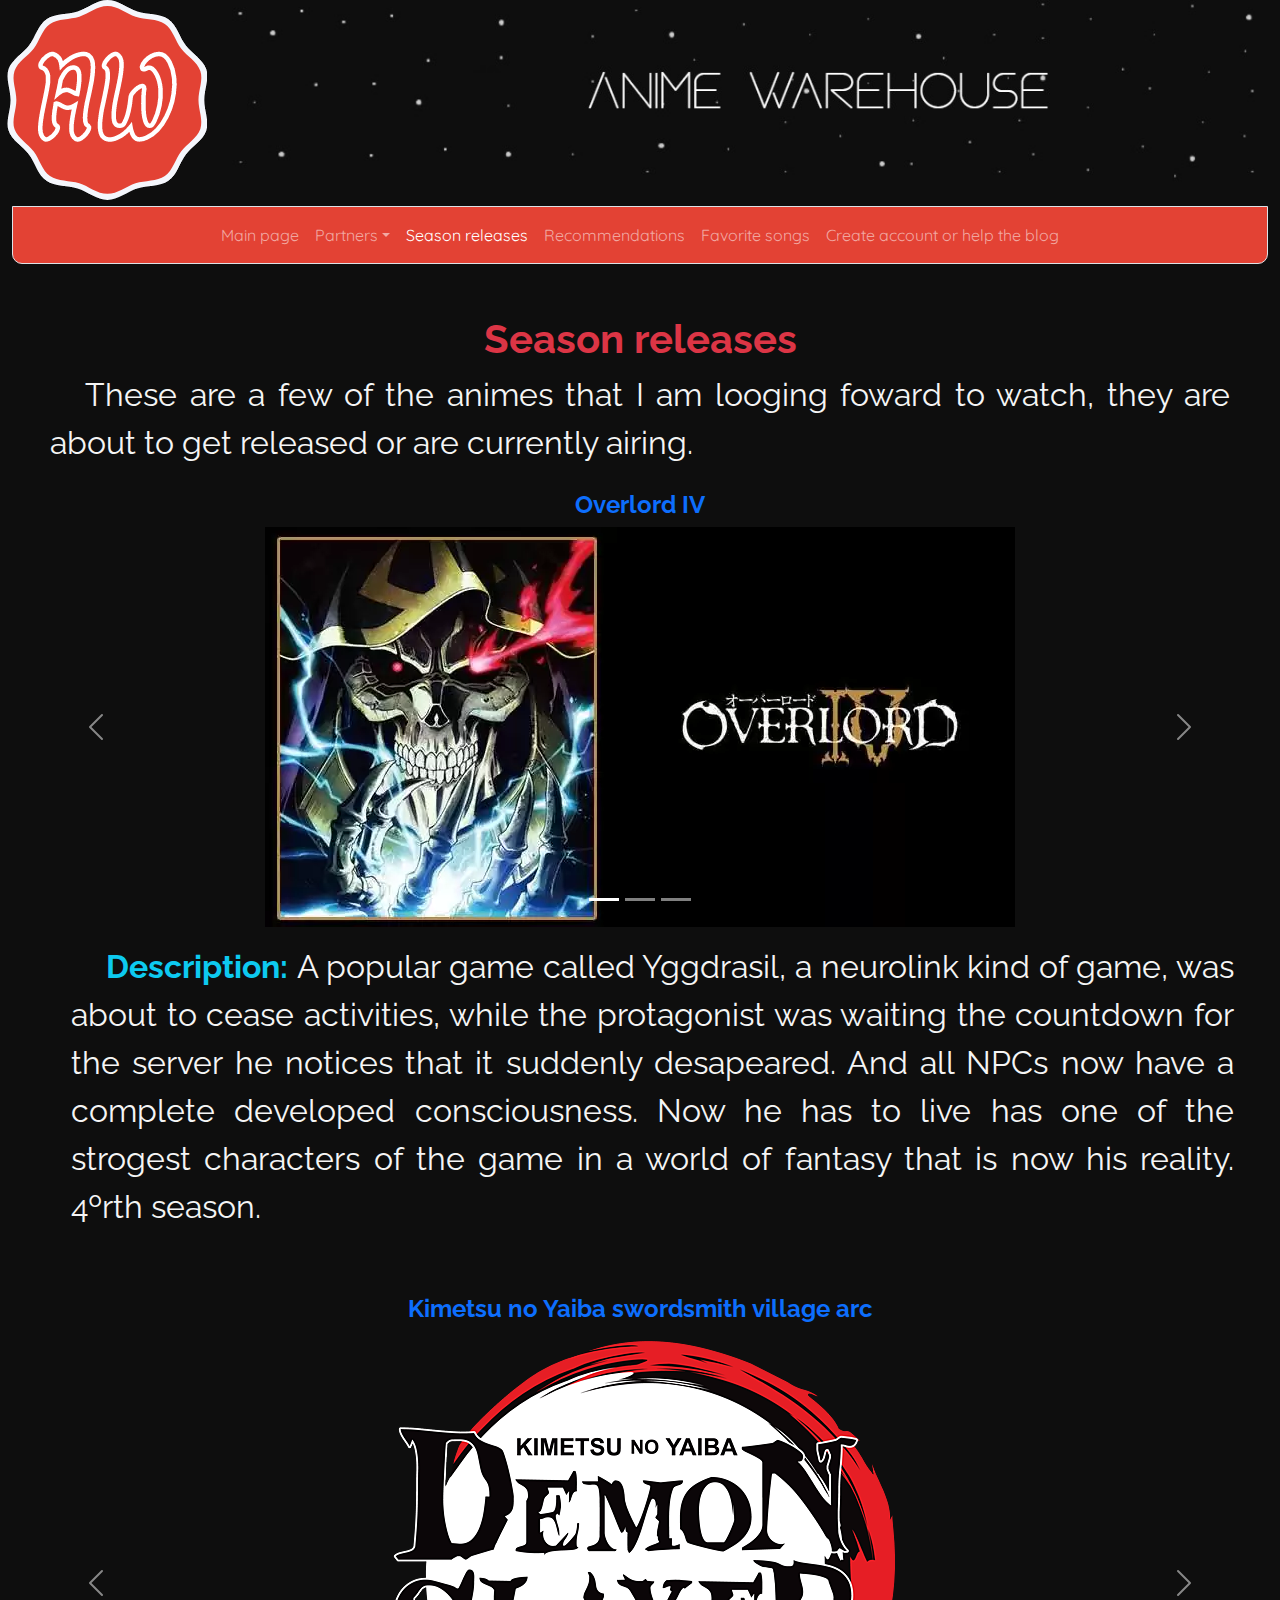
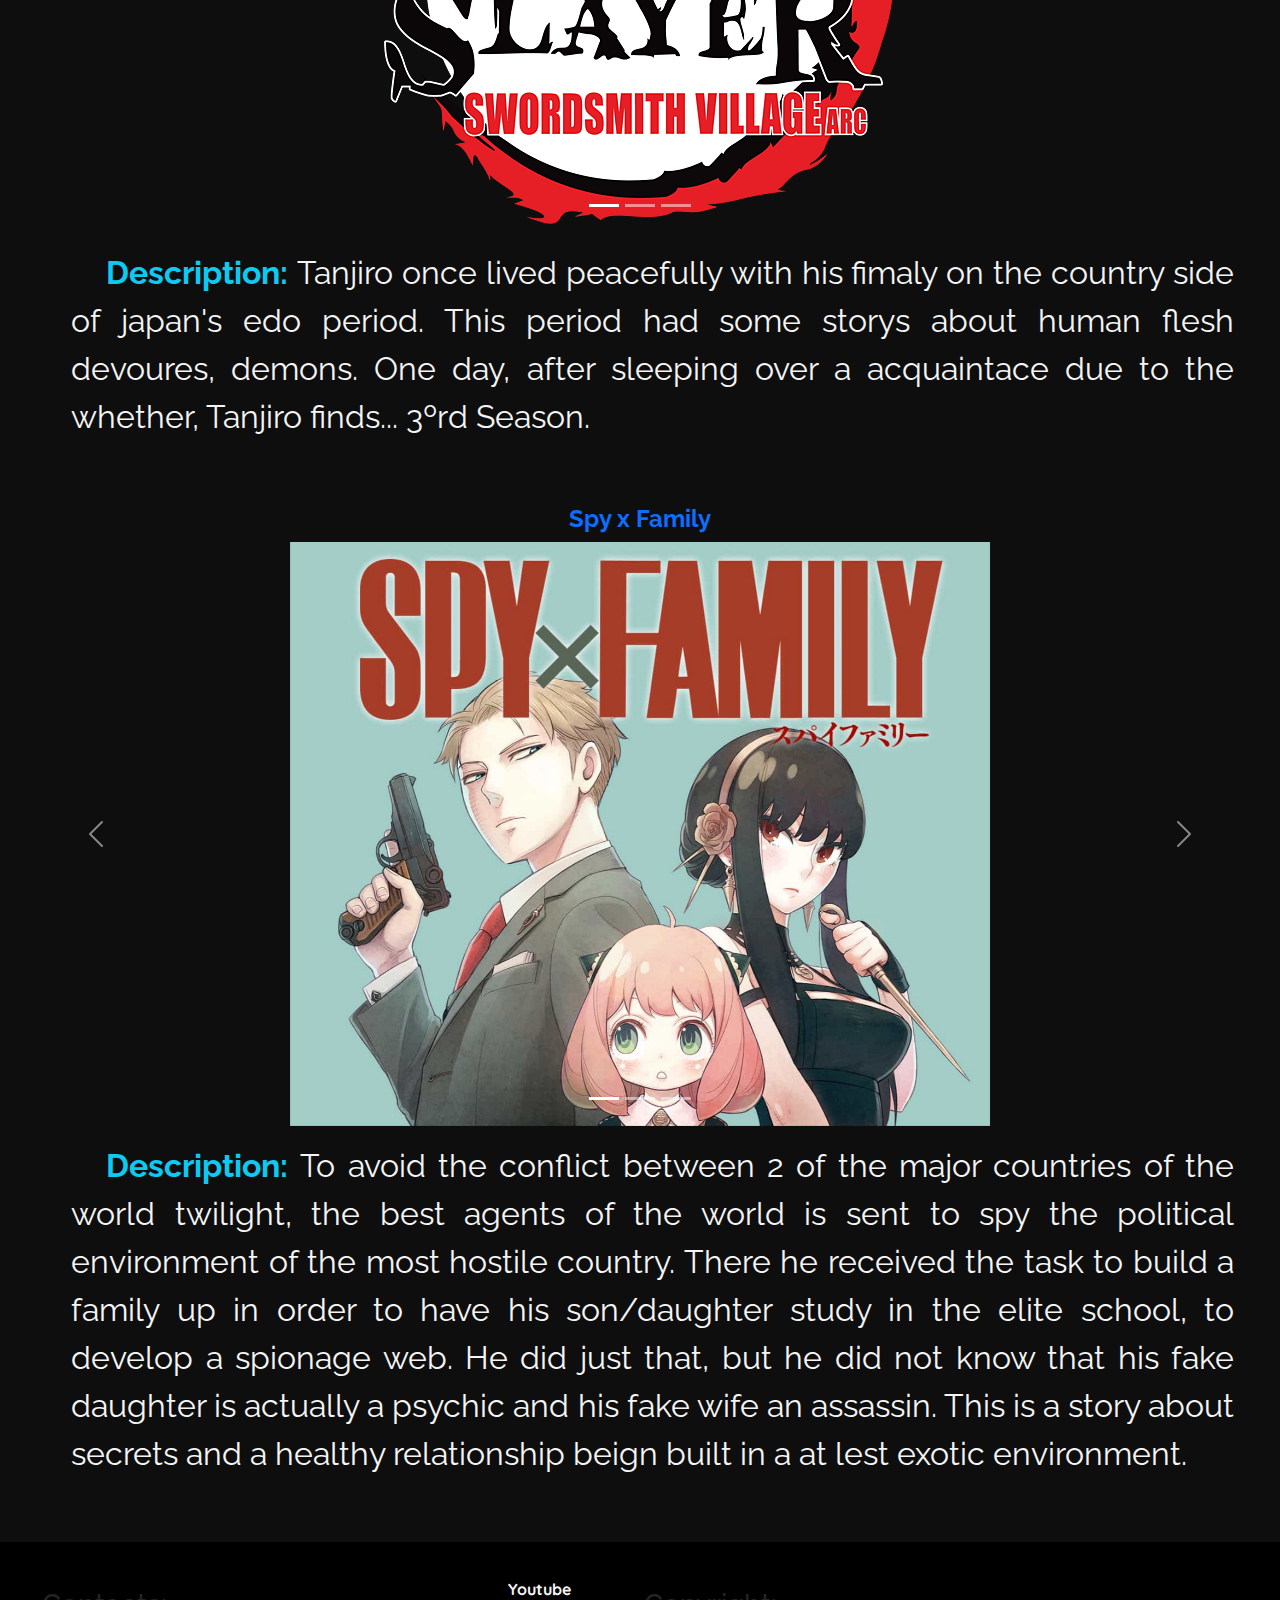
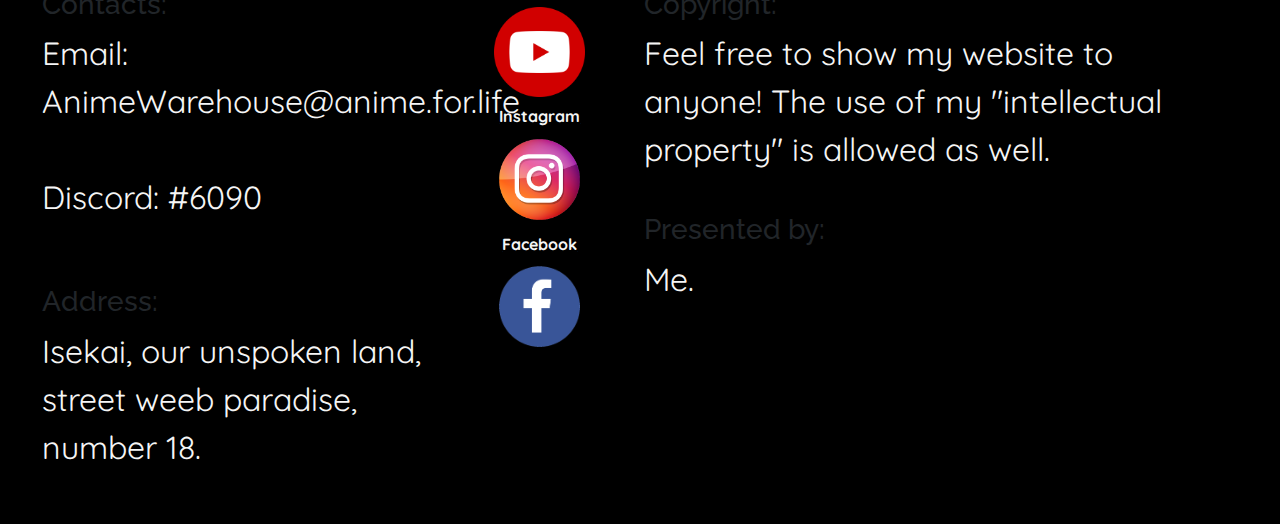
<file: SiteAnimeBootstrap/html_folder/season.html>
<!DOCTYPE html>
<html lang="en">
<head>
    <meta charset="UTF-8">
    <meta http-equiv="X-UA-Compatible" content="IE=edge">
    <meta name="viewport" content="width=device-width, initial-scale=1.0">
    <link rel="stylesheet" type="text/css" href="../css_folder/season.css">
    <link rel="icon" type="image/x-icon" href="../images_folder/tab_l.png">
    <link href="https://cdn.jsdelivr.net/npm/bootstrap@5.1.3/dist/css/bootstrap.min.css" rel="stylesheet">
    <title>Season releases</title>
</head>
<body id="body">
    <div class="container-fluid">
        <header>
            <div class="row">
                <div class="col-sm-2 g-0"><a href="./main.html"><img class="img-fluid mx-auto d-block" src="../images_folder/Logo.png" alt="Logo"></a></div>
                <div class="col-sm-10"><img class="img-fluid" src="../images_folder/banner.jpg" alt="banner"></div>
              </div>
        </header>
        <nav class="navbar navbar-expand-sm justify-content-center navbar-dark border border-1 w-100">
            <ul class="navbar-nav">
                <li class="nav-item" id="nav_left">
                    <a class="nav-link" href="./main.html">Main page</a>
                </li>
                <li class="nav-item dropdown">
                    <a class="nav-link dropdown-toggle" href="#" role="button" data-bs-toggle="dropdown">Partners</a>
                    <ul class="dropdown-menu">
                      <li><a class="dropdown-item" href="./guifel.html">Shop Star</a></li>
                      <li><a class="dropdown-item" href="./alan.html">Alan's tech hub</a></li>
                      <li><a class="dropdown-item" href="./victor.html">Poke soft</a></li>
                      <li><a class="dropdown-item" href="./braik.html">Bomba Figures</a></li>
                    </ul>
                  </li>
                <li class="nav-item">
                    <a class="nav-link active" href="./season.html">Season releases</a>
                </li>
                <li class="nav-item">
                    <a class="nav-link" href="./recommendations.html">Recommendations</a>
                </li>
                <li class="nav-item">
                    <a class="nav-link" href="./songs.html">Favorite songs</a>
                </li>
                <li class="nav-item">
                    <a class="nav-link" href="./create_help.html">Create account or help the blog</a>
                </li>
            </ul>
        </nav>
        <main>
            <h1 class="text-center text-danger"><b>Season releases</b></h1>
            <p class="m_p">These are a few of the animes that I am looging foward to watch, they are about to get released
                or are currently airing.
            </p>
            <br>
            <figure>
                <figcaption><h4 class="text-center text-primary"><b>Overlord IV</b></h4></figcaption>
                <div class="row">
                    <div class="col-md-12 g-0">
                        <div id="demo" class="carousel slide" data-bs-ride="carousel">
                            <div class="carousel-indicators">
                              <button type="button" data-bs-target="#demo" data-bs-slide-to="0" class="active"></button>
                              <button type="button" data-bs-target="#demo" data-bs-slide-to="1"></button>
                              <button type="button" data-bs-target="#demo" data-bs-slide-to="2"></button>
                            </div>
                          
                            <div class="carousel-inner">
                              <div class="carousel-item active">
                                <img class="img-fluid mx-auto d-block" src="../images_folder/overlord.png" alt="Overlord IV">
                              </div>
                              <div class="carousel-item">
                                <img class="img-fluid mx-auto d-block" src="../images_folder/overlord.png" alt="Overlord IV">
                              </div>
                              <div class="carousel-item">
                                <img class="img-fluid mx-auto d-block" src="../images_folder/overlord.png" alt="Overlord IV">
                              </div>
                            </div>
                          
                            <button class="carousel-control-prev" type="button" data-bs-target="#demo" data-bs-slide="prev">
                              <span class="carousel-control-prev-icon"></span>
                            </button>
                            <button class="carousel-control-next" type="button" data-bs-target="#demo" data-bs-slide="next">
                              <span class="carousel-control-next-icon"></span>
                            </button>
                          </div>
                    </div>
                </div>
                <div class="row">
                    <div class="col-md-12 g-3">
                        <p class="m_p_r"><b class="text-info">Description: </b>A popular game called Yggdrasil, a neurolink kind of game, was about to cease activities, while the
                            protagonist was waiting the countdown for the server he notices that it suddenly desapeared. And all NPCs now
                              have a complete developed consciousness. Now he has to live has one of the strogest characters of the game in
                              a world of fantasy that is now his reality. 4ºrth season.</p>
                    </div>
                </div>
            </figure>
            <br><br>
            <figure>
                <figcaption><h4 class="text-center text-primary"><b>Kimetsu no Yaiba swordsmith village arc</b></h4></figcaption>
                <div class="row">
                    <div class="col-md-12 g-0">
                        <div id="demo2" class="carousel slide" data-bs-ride="carousel">
                            <div class="carousel-indicators">
                              <button type="button" data-bs-target="#demo2" data-bs-slide-to="0" class="active"></button>
                              <button type="button" data-bs-target="#demo2" data-bs-slide-to="1"></button>
                              <button type="button" data-bs-target="#demo2" data-bs-slide-to="2"></button>
                            </div>
                          
                            <div class="carousel-inner">
                              <div class="carousel-item active">
                                <img class="img-fluid mx-auto d-block" src="../images_folder/kimetsu.png" alt="KMY">
                              </div>
                              <div class="carousel-item">
                                <img class="img-fluid mx-auto d-block" src="../images_folder/kimetsu.png" alt="KMY">
                              </div>
                              <div class="carousel-item">
                                <img class="img-fluid mx-auto d-block" src="../images_folder/kimetsu.png" alt="KMY">
                              </div>
                            </div>
                          
                            <button class="carousel-control-prev" type="button" data-bs-target="#demo2" data-bs-slide="prev">
                              <span class="carousel-control-prev-icon"></span>
                            </button>
                            <button class="carousel-control-next" type="button" data-bs-target="#demo2" data-bs-slide="next">
                              <span class="carousel-control-next-icon"></span>
                            </button>
                          </div>
                    </div>
                </div>
                <div class="row">
                    <div class="col-md-12 g-3">
                        <p class="m_p_r"><b class="text-info">Description: </b>Tanjiro once lived peacefully with his fimaly on the country
                             side of japan's edo period. This period had some storys about human flesh devoures, demons.
                              One day, after sleeping over a acquaintace due to the whether, Tanjiro finds... 3ºrd Season.
                        </p>
                    </div>
                </div>
            </figure>
            <br><br>
        <figure>
            <figcaption><h4 class="text-center text-primary"><b>Spy x Family</b></h4></figcaption>
            <div class="row">
                <div class="col-md-12 g-0">
                    <div id="demo3" class="carousel slide" data-bs-ride="carousel">
                        <div class="carousel-indicators">
                          <button type="button" data-bs-target="#demo3" data-bs-slide-to="0" class="active"></button>
                          <button type="button" data-bs-target="#demo3" data-bs-slide-to="1"></button>
                          <button type="button" data-bs-target="#demo3" data-bs-slide-to="2"></button>
                        </div>
                      
                        <div class="carousel-inner">
                          <div class="carousel-item active">
                            <img class="img-fluid mx-auto d-block sxf" src="../images_folder/spyfamily.jpg" alt="SxF">
                          </div>
                          <div class="carousel-item">
                            <img class="img-fluid mx-auto d-block sxf" src="../images_folder/spyfamily.jpg" alt="SxF">
                          </div>
                          <div class="carousel-item">
                            <img class="img-fluid mx-auto d-block sxf" src="../images_folder/spyfamily.jpg" alt="SxF">
                          </div>
                        </div>
                      
                        <button class="carousel-control-prev" type="button" data-bs-target="#demo3" data-bs-slide="prev">
                          <span class="carousel-control-prev-icon"></span>
                        </button>
                        <button class="carousel-control-next" type="button" data-bs-target="#demo3" data-bs-slide="next">
                          <span class="carousel-control-next-icon"></span>
                        </button>
                      </div>
                </div>
            </div>
            <div class="row">
                <div class="col-md-12 g-3">
                    <p class="m_p_r"><b class="text-info">Description: </b>To avoid the conflict between 2 of the major
                        countries of the world twilight, the best agents of the world is sent to spy the political 
                        environment of the most hostile country. There he received the task to build a family up in order
                        to have his son/daughter study in the elite school, to develop a spionage web. He did just that,
                        but he did not know that his fake daughter is actually a psychic and his fake wife an assassin.
                        This is a story about secrets and a healthy relationship beign built in a at lest exotic environment.
                    </p>
                </div>
            </div>
        </figure>
            <br><br>
        </main>
        <footer>
           <div class="row frow">
                <div class="col-lg-4 g-2">
                    <h3>Contacts:</h3><p>Email: AnimeWarehouse@anime.for.life<br><br>Discord: #6090</p>
                    <br><br><h3>Address:</h3><p>Isekai, our unspoken land, street weeb paradise, number 18.</p>
                </div>
                <div class="col-lg-2 g-0">
                    <a href="https://www.youtube.com"><h6 class="text-center"><b>Youtube</b></h6><img class="img-fluid fimg mx-auto d-block" src="../images_folder/yt_logo.png" alt="Youtube"></a>
                    <a href="https://www.instagram.com"><h6 class="text-center"><b>Instagram</b></h6><img class="img-fluid fimg mx-auto d-block" src="../images_folder/inst_logo.png" alt="Instagram"></a>
                    <a href="https://www.facebook.com"><h6 class="text-center"><b>Facebook</b></h6><img class="img-fluid fimg mx-auto d-block" src="../images_folder/fbk_logo.png" alt="Facebook"></a>
                </div>
                <div class="col-lg-6 g-2">
                    <h3>Copyright:</h3><p>Feel free to show my website to anyone!
                        The use of my "intellectual property" is allowed as well.</p><br><h3>Presented by:</h3><p>Me.</p>
                </div>
           </div>
        </footer>
    </div>    
    <script src="https://cdn.jsdelivr.net/npm/bootstrap@5.1.3/dist/js/bootstrap.bundle.min.js"></script>
</body>
</html>
</file>
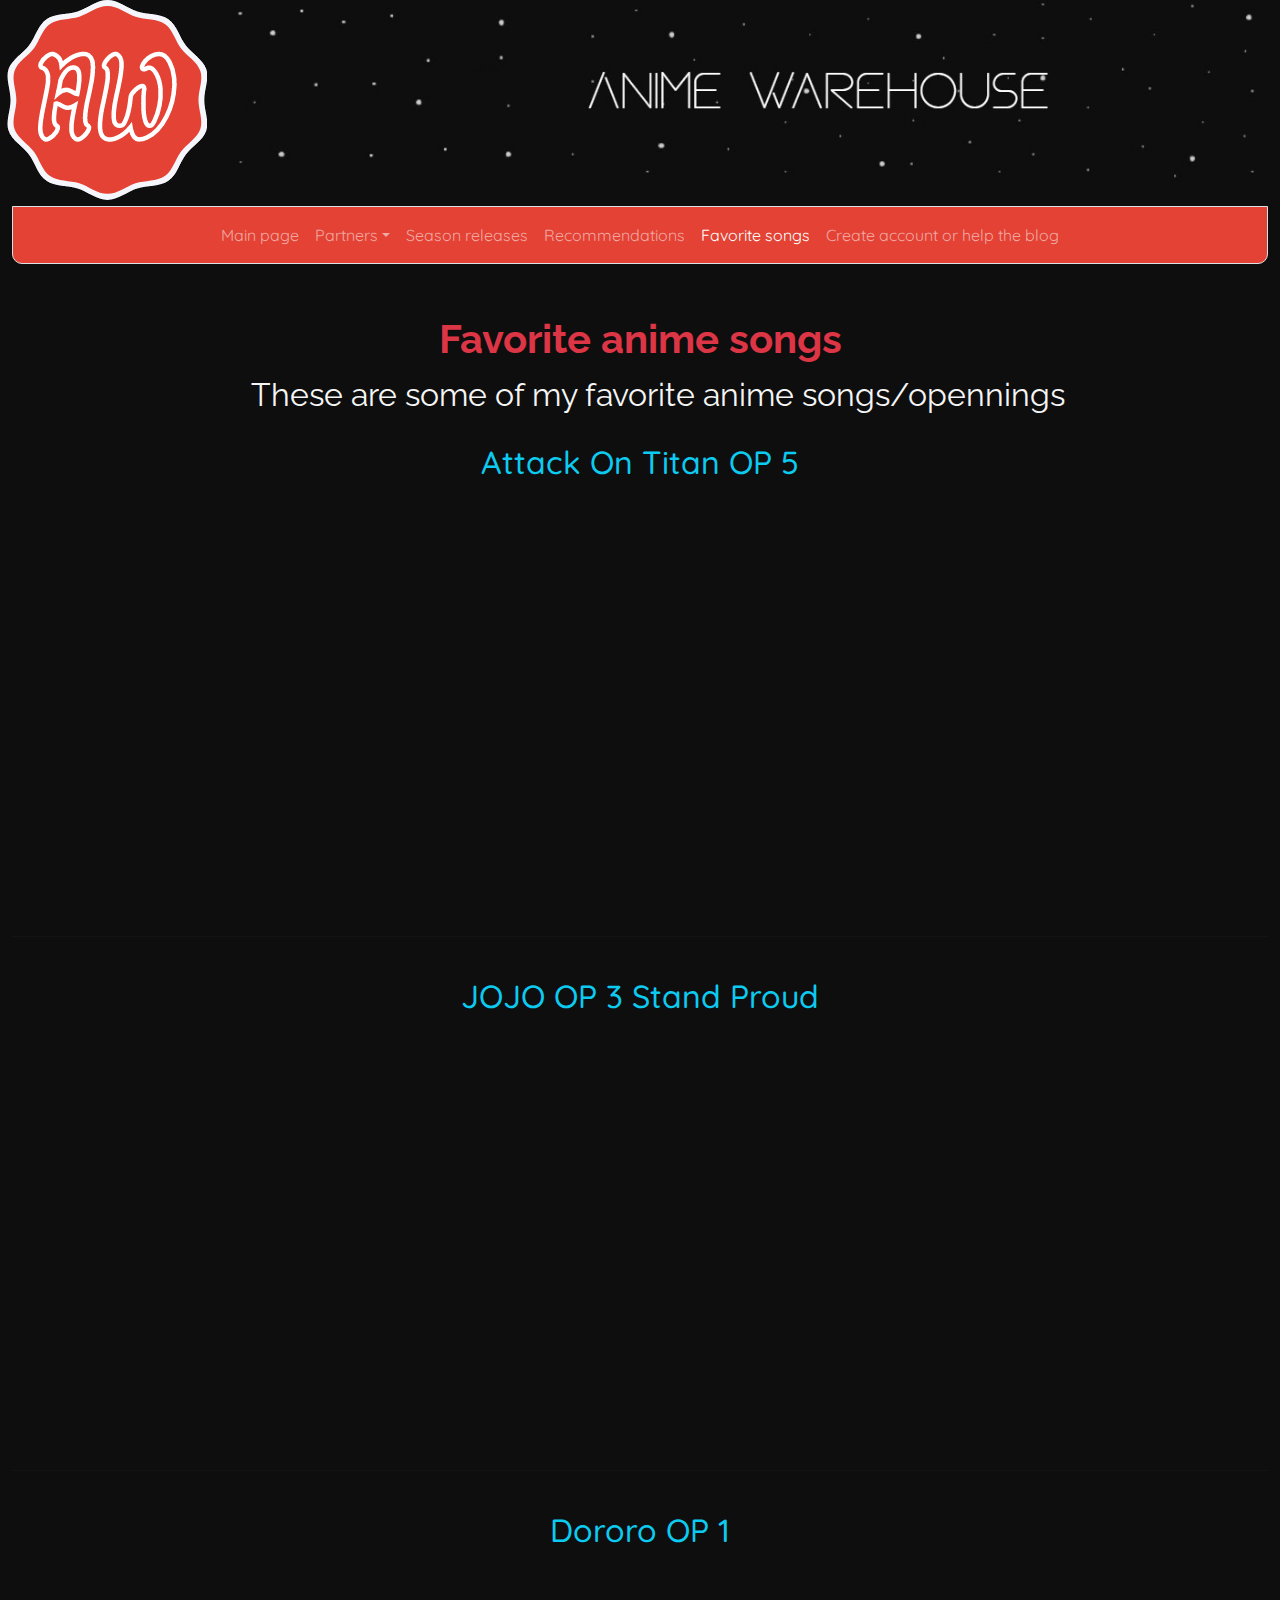
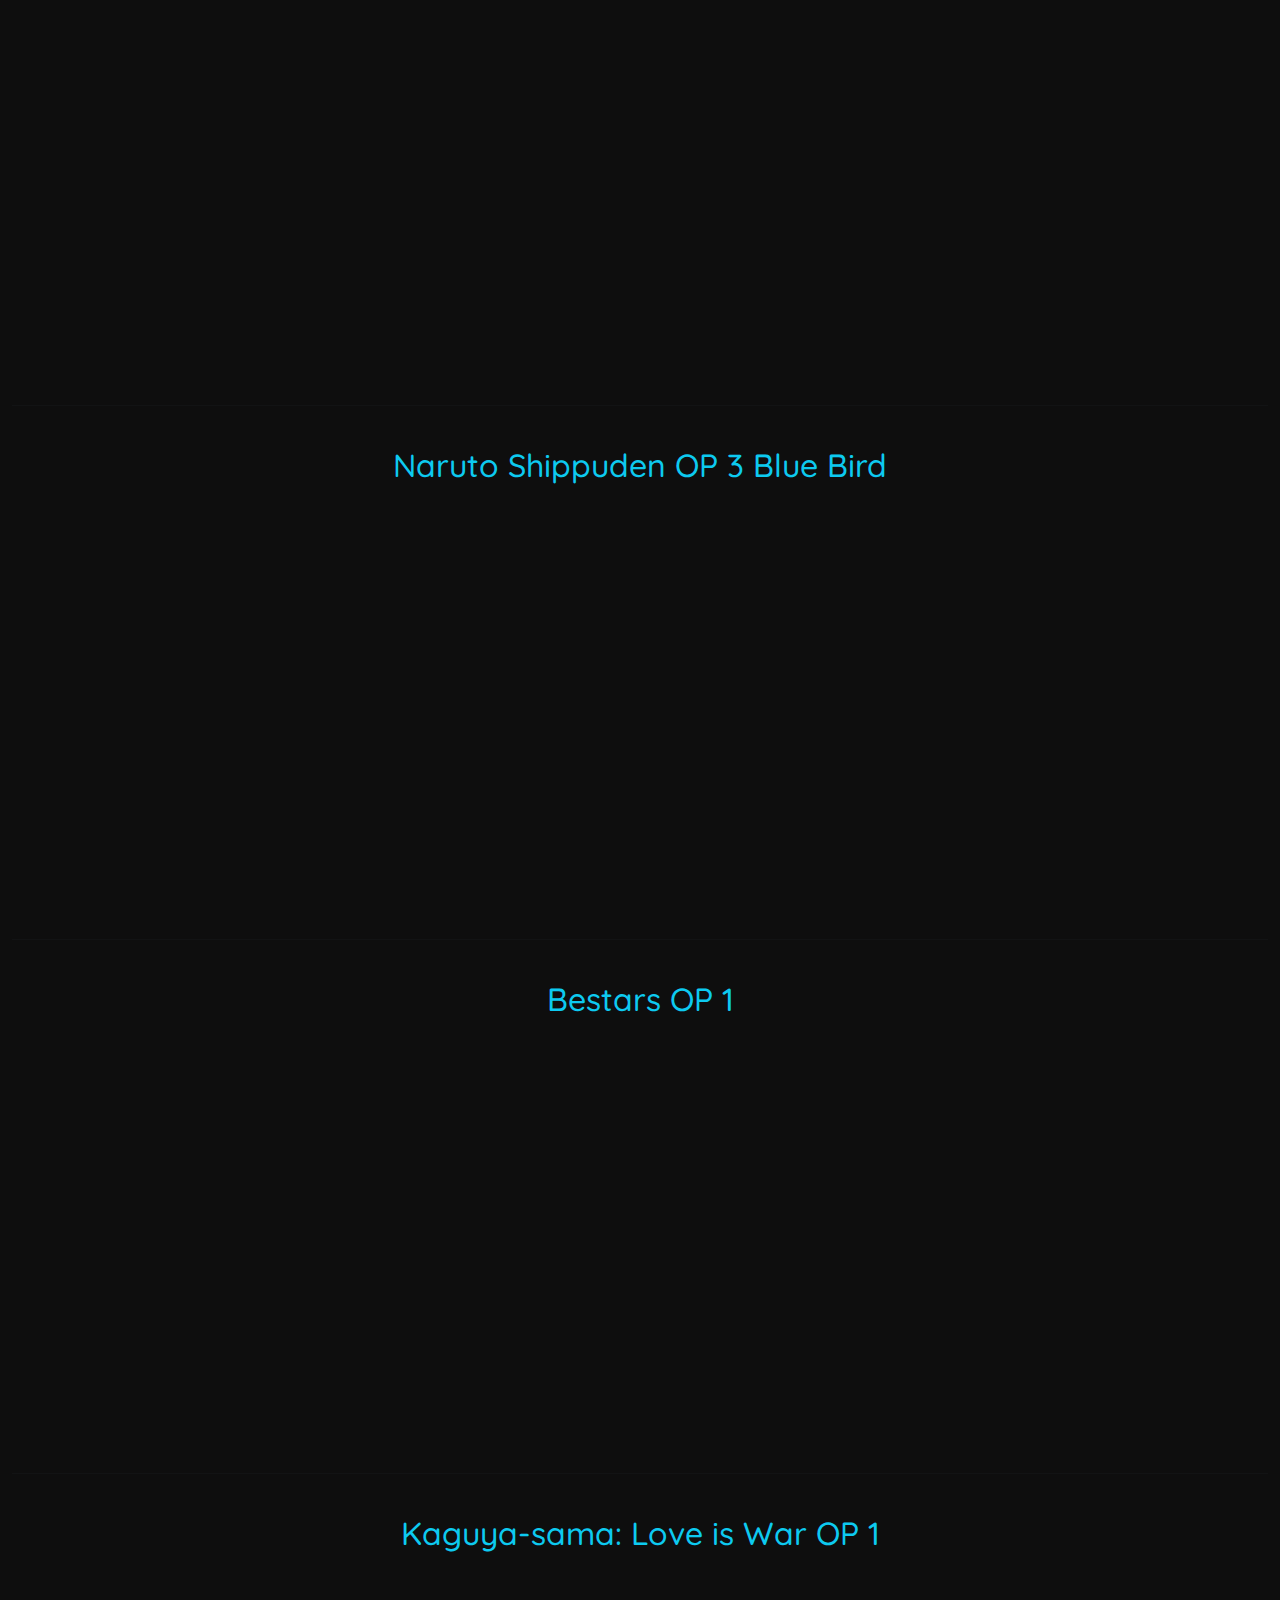
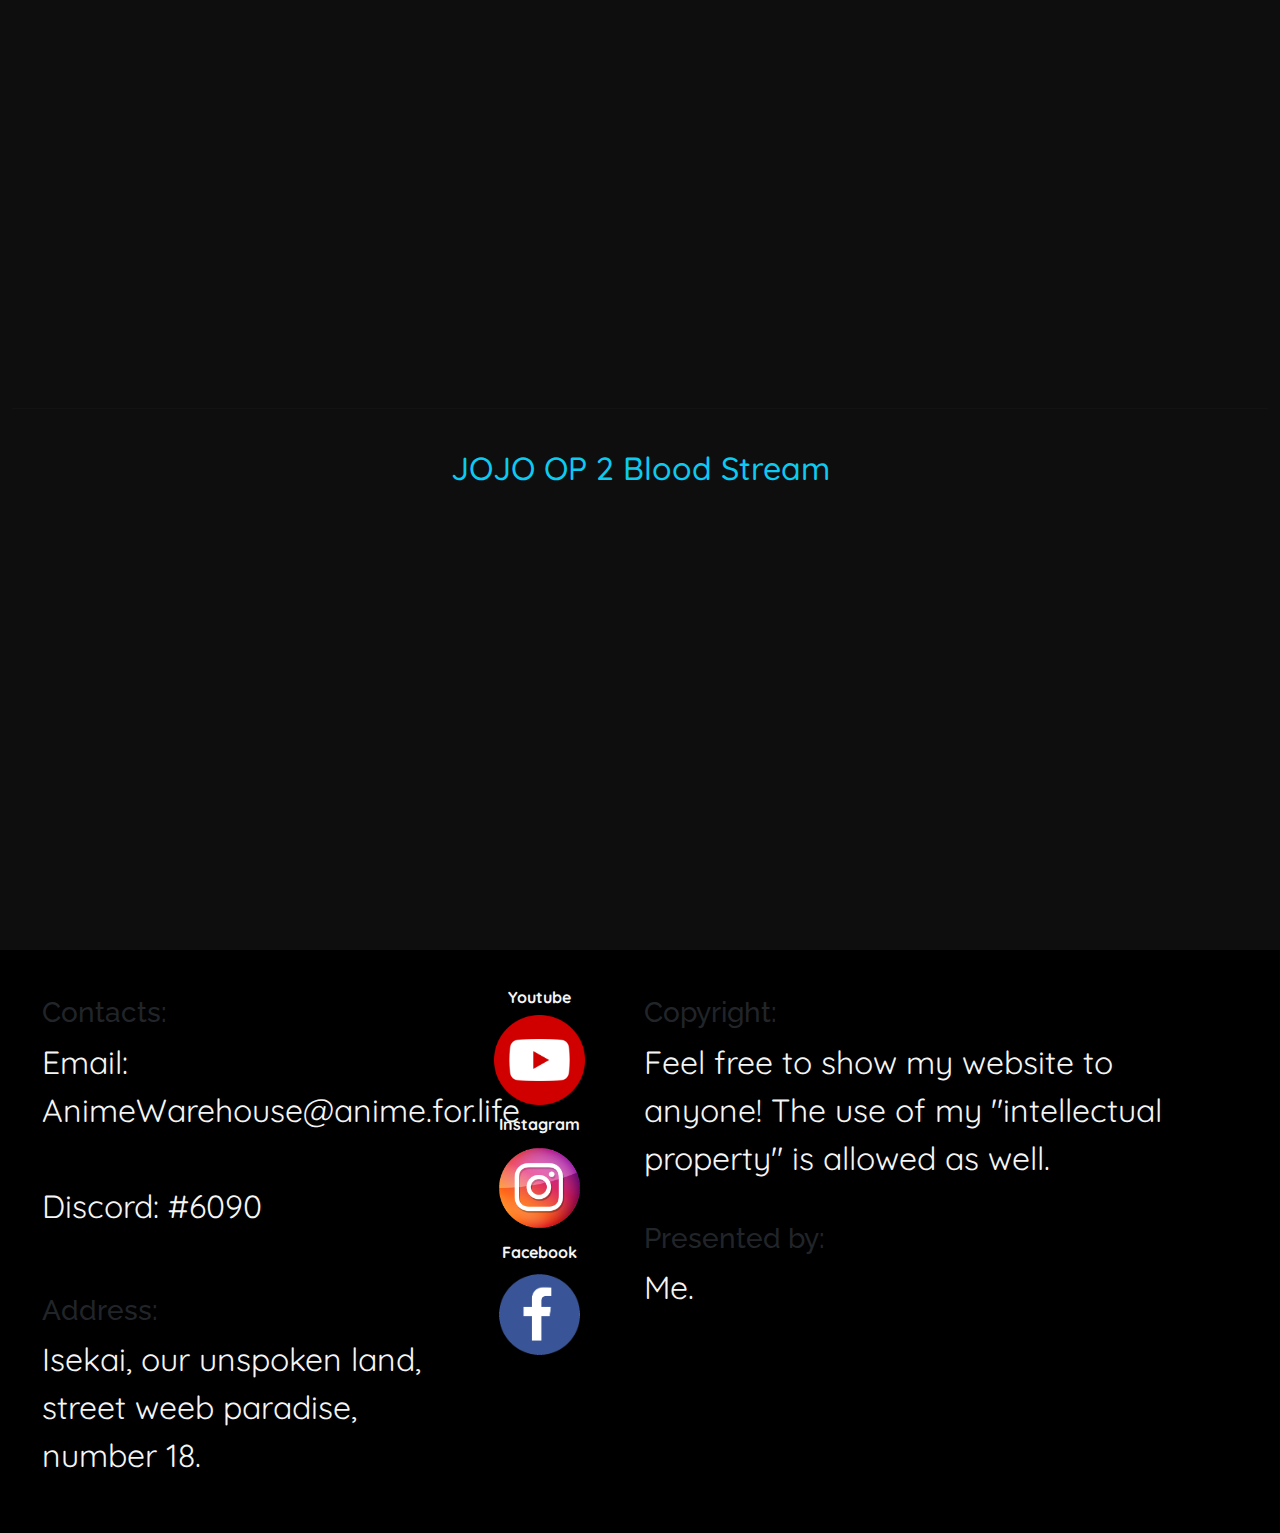
<file: SiteAnimeBootstrap/html_folder/songs.html>
<!DOCTYPE html>
<html lang="en">
<head>
    <meta charset="UTF-8">
    <meta http-equiv="X-UA-Compatible" content="IE=edge">
    <meta name="viewport" content="width=device-width, initial-scale=1.0">
    <link rel="stylesheet" type="text/css" href="../css_folder/songs.css">
    <link rel="icon" type="image/x-icon" href="../images_folder/tab_l.png">
    <link href="https://cdn.jsdelivr.net/npm/bootstrap@5.1.3/dist/css/bootstrap.min.css" rel="stylesheet">
    <title>Favorite anime songs</title>
</head>
<body id="body">
    <div class="container-fluid">
        <header>
            <div class="row">
                <div class="col-sm-2 g-0"><a href="./main.html"><img class="img-fluid mx-auto d-block" src="../images_folder/Logo.png" alt="Logo"></a></div>
                <div class="col-sm-10"><img class="img-fluid" src="../images_folder/banner.jpg" alt="banner"></div>
              </div>
        </header>
        <nav class="navbar navbar-expand-sm justify-content-center navbar-dark border border-1 w-100">
            <ul class="navbar-nav">
                <li class="nav-item" id="nav_left">
                    <a class="nav-link" href="./main.html">Main page</a>
                </li>
                <li class="nav-item dropdown">
                    <a class="nav-link dropdown-toggle" href="#" role="button" data-bs-toggle="dropdown">Partners</a>
                    <ul class="dropdown-menu">
                      <li><a class="dropdown-item" href="./guifel.html">Shop Star</a></li>
                      <li><a class="dropdown-item" href="./alan.html">Alan's tech hub</a></li>
                      <li><a class="dropdown-item" href="./victor.html">Poke soft</a></li>
                      <li><a class="dropdown-item" href="./braik.html">Bomba Figures</a></li>
                    </ul>
                  </li>
                <li class="nav-item">
                    <a class="nav-link" href="./season.html">Season releases</a>
                </li>
                <li class="nav-item">
                    <a class="nav-link" href="./recommendations.html">Recommendations</a>
                </li>
                <li class="nav-item">
                    <a class="nav-link active" href="./songs.html">Favorite songs</a>
                </li>
                <li class="nav-item">
                    <a class="nav-link" href="./create_help.html">Create account or help the blog</a>
                </li>
            </ul>
        </nav>
        <main>
            <h1 class="text-center text-danger"><b>Favorite anime songs</b></h1>
        <p class="m_p text-center">These are some of my favorite anime songs/opennings</p>
        <br>
        <div class="row mx-auto">
            <div class="col-sm-9 mx-auto">
                <h2 class="text-center text-info">Attack On Titan OP 5</h2>
                <iframe class="video" src="https://www.youtube.com/embed/2S4qGKmzBJE" allowfullscreen></iframe>
            </div>
        </div>
        <br><hr class="bg-light"><br>
        <div class="row mx-auto">
            <div class="col-sm-9 mx-auto">
                <h2 class="text-center text-info">JOJO OP 3 Stand Proud</h2>
                <iframe class="video" src="https://www.youtube.com/embed/uCrWa4aOzeQ?list=PLrhAFguQvu1CTVnNvc4brUVl8YVNSTG3l" allowfullscreen></iframe>
            </div>
        </div>
        <br><hr class="bg-light"><br>
        <div class="row mx-auto">
            <div class="col-sm-9 mx-auto">
                <h2 class="text-center text-info">Dororo OP 1</h2>
                <iframe class="video" src="https://www.youtube.com/embed/FgQR2O8PGf4" allowfullscreen></iframe>
            </div>
        </div>
        <br><hr class="bg-light"><br>
        <div class="row mx-auto">
            <div class="col-sm-9 mx-auto">
                <h2 class="text-center text-info">Naruto Shippuden OP 3 Blue Bird</h2>
                <iframe class="video" src="https://www.youtube.com/embed/aJRu5ltxXjc" allowfullscreen></iframe>
            </div>
        </div>
        <br><hr class="bg-light"><br>
        <div class="row mx-auto">
            <div class="col-sm-9 mx-auto">
                <h2 class="text-center text-info">Bestars OP 1</h2>
                <iframe class="video" src="https://www.youtube.com/embed/bgo9dJB_icw" allowfullscreen></iframe>
            </div>
        </div>
        <br><hr class="bg-light"><br>
        <div class="row mx-auto">
            <div class="col-sm-9 mx-auto">
                <h2 class="text-center text-info">Kaguya-sama: Love is War OP 1</h2>
                <iframe class="video" src="https://www.youtube.com/embed/lTlzDfhPtFA" allowfullscreen></iframe>
            </div>
        </div>
        <br><hr class="bg-light"><br>
        <div class="row mx-auto">
            <div class="col-sm-9 mx-auto">
                <h2 class="text-center text-info">JOJO OP 2 Blood Stream</h2>
                <iframe class="video" src="https://www.youtube.com/embed/rf7h0D-Qwf8?list=PLrhAFguQvu1CTVnNvc4brUVl8YVNSTG3l" allowfullscreen></iframe>
            </div>
        </div>
           <br><br>
        </main>
        <footer>
           <div class="row frow">
                <div class="col-lg-4 g-2">
                    <h3>Contacts:</h3><p>Email: AnimeWarehouse@anime.for.life<br><br>Discord: #6090</p>
                    <br><br><h3>Address:</h3><p>Isekai, our unspoken land, street weeb paradise, number 18.</p>
                </div>
                <div class="col-lg-2 g-0">
                    <a href="https://www.youtube.com"><h6 class="text-center"><b>Youtube</b></h6><img class="img-fluid fimg mx-auto d-block" src="../images_folder/yt_logo.png" alt="Youtube"></a>
                    <a href="https://www.instagram.com"><h6 class="text-center"><b>Instagram</b></h6><img class="img-fluid fimg mx-auto d-block" src="../images_folder/inst_logo.png" alt="Instagram"></a>
                    <a href="https://www.facebook.com"><h6 class="text-center"><b>Facebook</b></h6><img class="img-fluid fimg mx-auto d-block" src="../images_folder/fbk_logo.png" alt="Facebook"></a>
                </div>
                <div class="col-lg-6 g-2">
                    <h3>Copyright:</h3><p>Feel free to show my website to anyone!
                        The use of my "intellectual property" is allowed as well.</p><br><h3>Presented by:</h3><p>Me.</p>
                </div>
           </div>
        </footer>
    </div>    
    <script src="https://cdn.jsdelivr.net/npm/bootstrap@5.1.3/dist/js/bootstrap.bundle.min.js"></script>
</body>
</html>
</file>
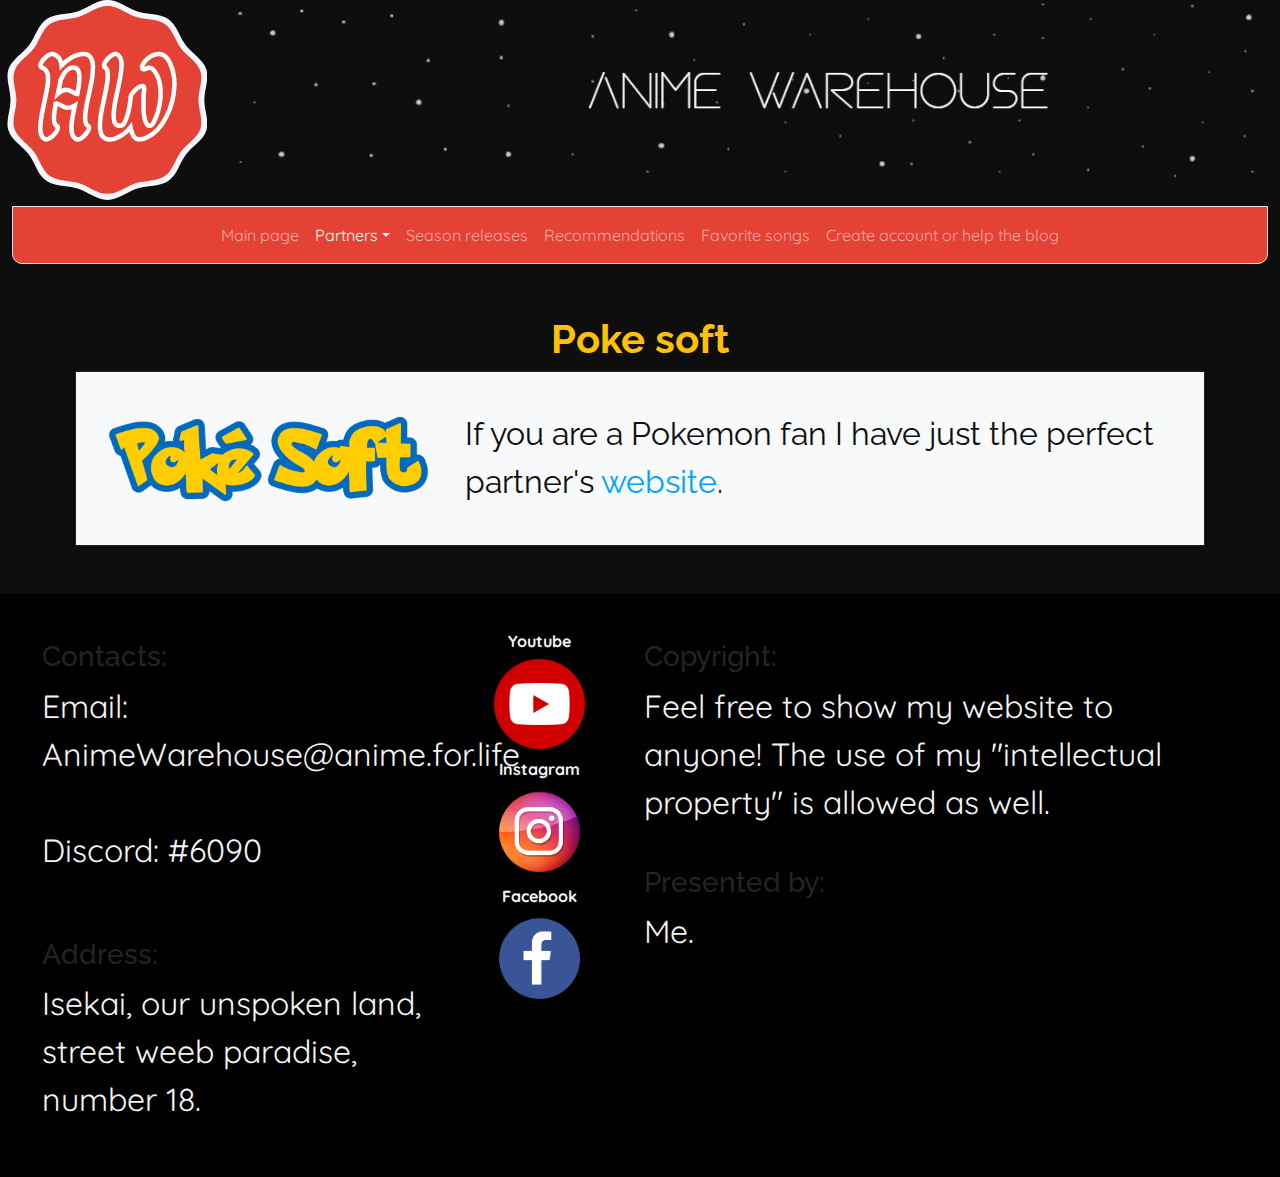
<file: SiteAnimeBootstrap/html_folder/victor.html>
<!DOCTYPE html>
<html lang="en">
<head>
    <meta charset="UTF-8">
    <meta http-equiv="X-UA-Compatible" content="IE=edge">
    <meta name="viewport" content="width=device-width, initial-scale=1.0">
    <link rel="stylesheet" type="text/css" href="../css_folder/victor.css">
    <link rel="icon" type="image/x-icon" href="../images_folder/tab_l.png">
    <link href="https://cdn.jsdelivr.net/npm/bootstrap@5.1.3/dist/css/bootstrap.min.css" rel="stylesheet">
    <title>Poke soft</title>
</head>
<body id="body">
    <div class="container-fluid">
        <header>
            <div class="row">
                <div class="col-sm-2 g-0"><a href="./main.html"><img class="img-fluid mx-auto d-block" src="../images_folder/Logo.png" alt="Logo"></a></div>
                <div class="col-sm-10"><img class="img-fluid" src="../images_folder/banner.jpg" alt="banner"></div>
              </div>
        </header>
        <nav class="navbar navbar-expand-sm justify-content-center navbar-dark border border-1 w-100">
            <ul class="navbar-nav">
                <li class="nav-item" id="nav_left">
                    <a class="nav-link" href="./main.html">Main page</a>
                </li>
                <li class="nav-item dropdown">
                    <a class="nav-link dropdown-toggle active" href="#" role="button" data-bs-toggle="dropdown">Partners</a>
                    <ul class="dropdown-menu">
                      <li><a class="dropdown-item" href="./guifel.html">Shop Star</a></li>
                      <li><a class="dropdown-item" href="./alan.html">Alan's tech hub</a></li>
                      <li><a class="dropdown-item" href="./victor.html">Poke soft</a></li>
                      <li><a class="dropdown-item" href="./braik.html">Bomba Figures</a></li>
                    </ul>
                  </li>
                <li class="nav-item">
                    <a class="nav-link" href="./season.html">Season releases</a>
                </li>
                <li class="nav-item">
                    <a class="nav-link" href="./recommendations.html">Recommendations</a>
                </li>
                <li class="nav-item">
                    <a class="nav-link" href="./songs.html">Favorite songs</a>
                </li>
                <li class="nav-item">
                    <a class="nav-link" href="./create_help.html">Create account or help the blog</a>
                </li>
            </ul>
        </nav>
        <main>
            <h1 class="text-center text-warning"><b>Poke soft</b></h1>
            <table class="border border-dark bg-light mx-auto">
                <tr>
                    <td><a href="https://victorrschmidt.github.io/dbo2022/trab_site_css/pokesoft/In%C3%ADcio/" target="_blank"><img  class="img-fluid space" src="../images_folder/partner_3.png" alt="loja do parceiro"></a></td>
                    <td id="text"><p class="d_p space">If you are a Pokemon fan I have just the perfect partner's <a href="https://victorrschmidt.github.io/dbo2022/trab_site_css/pokesoft/In%C3%ADcio/">website</a>.</p></td>
                </tr>
            </table>
           <br><br>
        </main>
        <footer>
           <div class="row frow">
                <div class="col-lg-4 g-2">
                    <h3>Contacts:</h3><p>Email: AnimeWarehouse@anime.for.life<br><br>Discord: #6090</p>
                    <br><br><h3>Address:</h3><p>Isekai, our unspoken land, street weeb paradise, number 18.</p>
                </div>
                <div class="col-lg-2 g-0">
                    <a href="https://www.youtube.com"><h6 class="text-center"><b>Youtube</b></h6><img class="img-fluid fimg mx-auto d-block" src="../images_folder/yt_logo.png" alt="Youtube"></a>
                    <a href="https://www.instagram.com"><h6 class="text-center"><b>Instagram</b></h6><img class="img-fluid fimg mx-auto d-block" src="../images_folder/inst_logo.png" alt="Instagram"></a>
                    <a href="https://www.facebook.com"><h6 class="text-center"><b>Facebook</b></h6><img class="img-fluid fimg mx-auto d-block" src="../images_folder/fbk_logo.png" alt="Facebook"></a>
                </div>
                <div class="col-lg-6 g-2">
                    <h3>Copyright:</h3><p>Feel free to show my website to anyone!
                        The use of my "intellectual property" is allowed as well.</p><br><h3>Presented by:</h3><p>Me.</p>
                </div>
           </div>
        </footer>
    </div>    
    <script src="https://cdn.jsdelivr.net/npm/bootstrap@5.1.3/dist/js/bootstrap.bundle.min.js"></script>
</body>
</html>
</file>
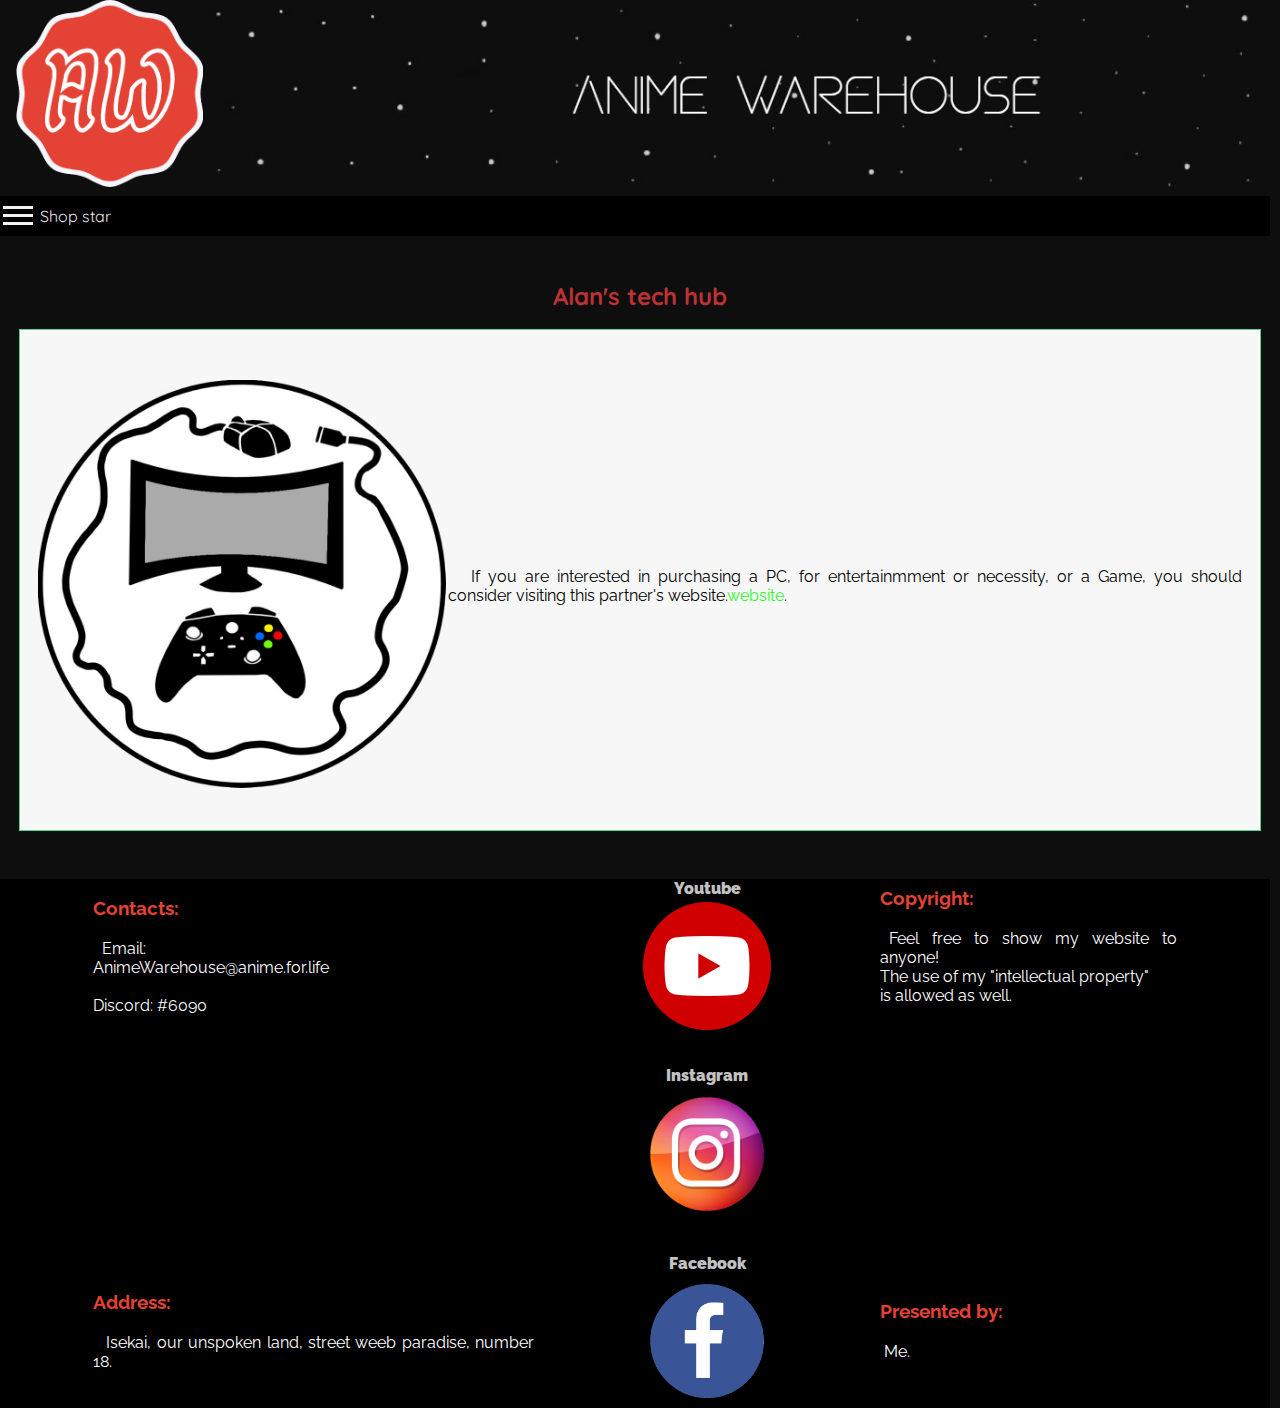
<file: SiteAnimeVanilla/html/alan.html>
<!DOCTYPE html>
<html lang="en">
<head>
    <meta charset="UTF-8">
    <meta http-equiv="X-UA-Compatible" content="IE=edge">
    <meta name="viewport" content="width=device-width, initial-scale=1.0">
    <title>Alan's tech hub</title>
    <link rel="icon" type="image/x-icon" href="../images_folder/tab_l.png">
    <link rel="stylesheet" type="text/css" href="../css/style.css">
    <link rel="stylesheet" type="text/css" href="../css/alan.css">
</head>
<body>
    <header>
        <div class="header">
            <a id='logo' href="./index.html"><img src="../imgs/Logo.png" alt="logo"></a>
            <div class="banner">
                <img src="../imgs/banner.jpg" alt="banner">
            </div>
        </div> 
    </header> 
    <nav>
        <div class="nav-bar">
            <label for="trigger">
                <input type="checkbox" class="trigger" id="trigger">
                <span class="hamburger">
                    <span></span>
                    <span></span>
                    <span></span>
                </span>
                <span class="word">Shop star</span>
                <span class="mbox">
                    <a href="./index.html">Main page</a>
                    <a href= './season.html'>Season releases</a>
                    <a href= './reco.html'>Recommendations</a>
                    <a href="./animation.html">Animação</a>
                    <a href= './fav.html'>Favorite songs</a>
                    <a href= './crehel.html'>Create account or help the blog</a>
                    <span class="rt">
                        <span>Partners ⬇️</span>
                        <span class="sub-menu">
                            <a href="./guifel.html">Shop Star</a>
                            <a href="./alan.html">Alan's tech hub</a>
                            <a href="./victor.html">Poke soft</a>
                            <a href="./braik.html">Bomba Figures</a>
                        </span>
                    </span>
                </span>    
            </label>
            
        </div>
    </nav>
    <main>
        <h1><b>Alan's tech hub</b></h1>
        <br>
        <div class="f-container">
            <table>
                <tr>
                    <td id="partner"><a href="https://alanmotta16.github.io/sitetrab3/html/trab3pgmain.html"><img src="../imgs/partner_2.jpeg" alt="Partner 4"></a></td>
                    <td><p>If you are interested in purchasing a PC, for entertainmment or necessity, or a Game, you should consider visiting this partner's website.<a href="https://alanmotta16.github.io/sitetrab3/html/trab3pgmain.html">website</a>.</p></td>
                </tr>
            </table>
        <br><br>
        </div>
        <div class="animation"></div>
    </main>
    <footer>
        <div class="fi1">
            <h3>Contacts:</h3><br>
            <p>Email: AnimeWarehouse@anime.for.life<br><br>Discord: #6090</p>
        </div>
        <a class="fi2" href="https://www.youtube.com"><h6 class="text-center"><b>Youtube</b></h6><img class="flogo" src="../imgs/yt_logo.png" alt="Youtube"></a>
        <div class="fi3">
            <h3>Copyright:</h3><br>
            <p>Feel free to show my website to anyone!<br> The use of my "intellectual property"<br> is allowed as well.</p><br>
        </div>
        <a class="fi5" href="https://www.instagram.com"><h6 class="text-center"><b>Instagram</b></h6><img class="flogo" src="../imgs//inst_logo.png" alt="Instagram"></a>
        <div class="fi7">
            <h3>Address:</h3><br>
            <p>Isekai, our unspoken land, street weeb paradise, number 18.</p>
        </div>
        <a class="fi8" href="https://www.facebook.com"><h6 class="text-center"><b>Facebook</b></h6><img class="flogo" src="../imgs//fbk_logo.png" alt="Facebook"></a>
        <div class="fi9">
            <h3>Presented by:</h3><br>
            <p>Me.</p>
        </div>
    </footer>
    
</body>
</html>
</file>
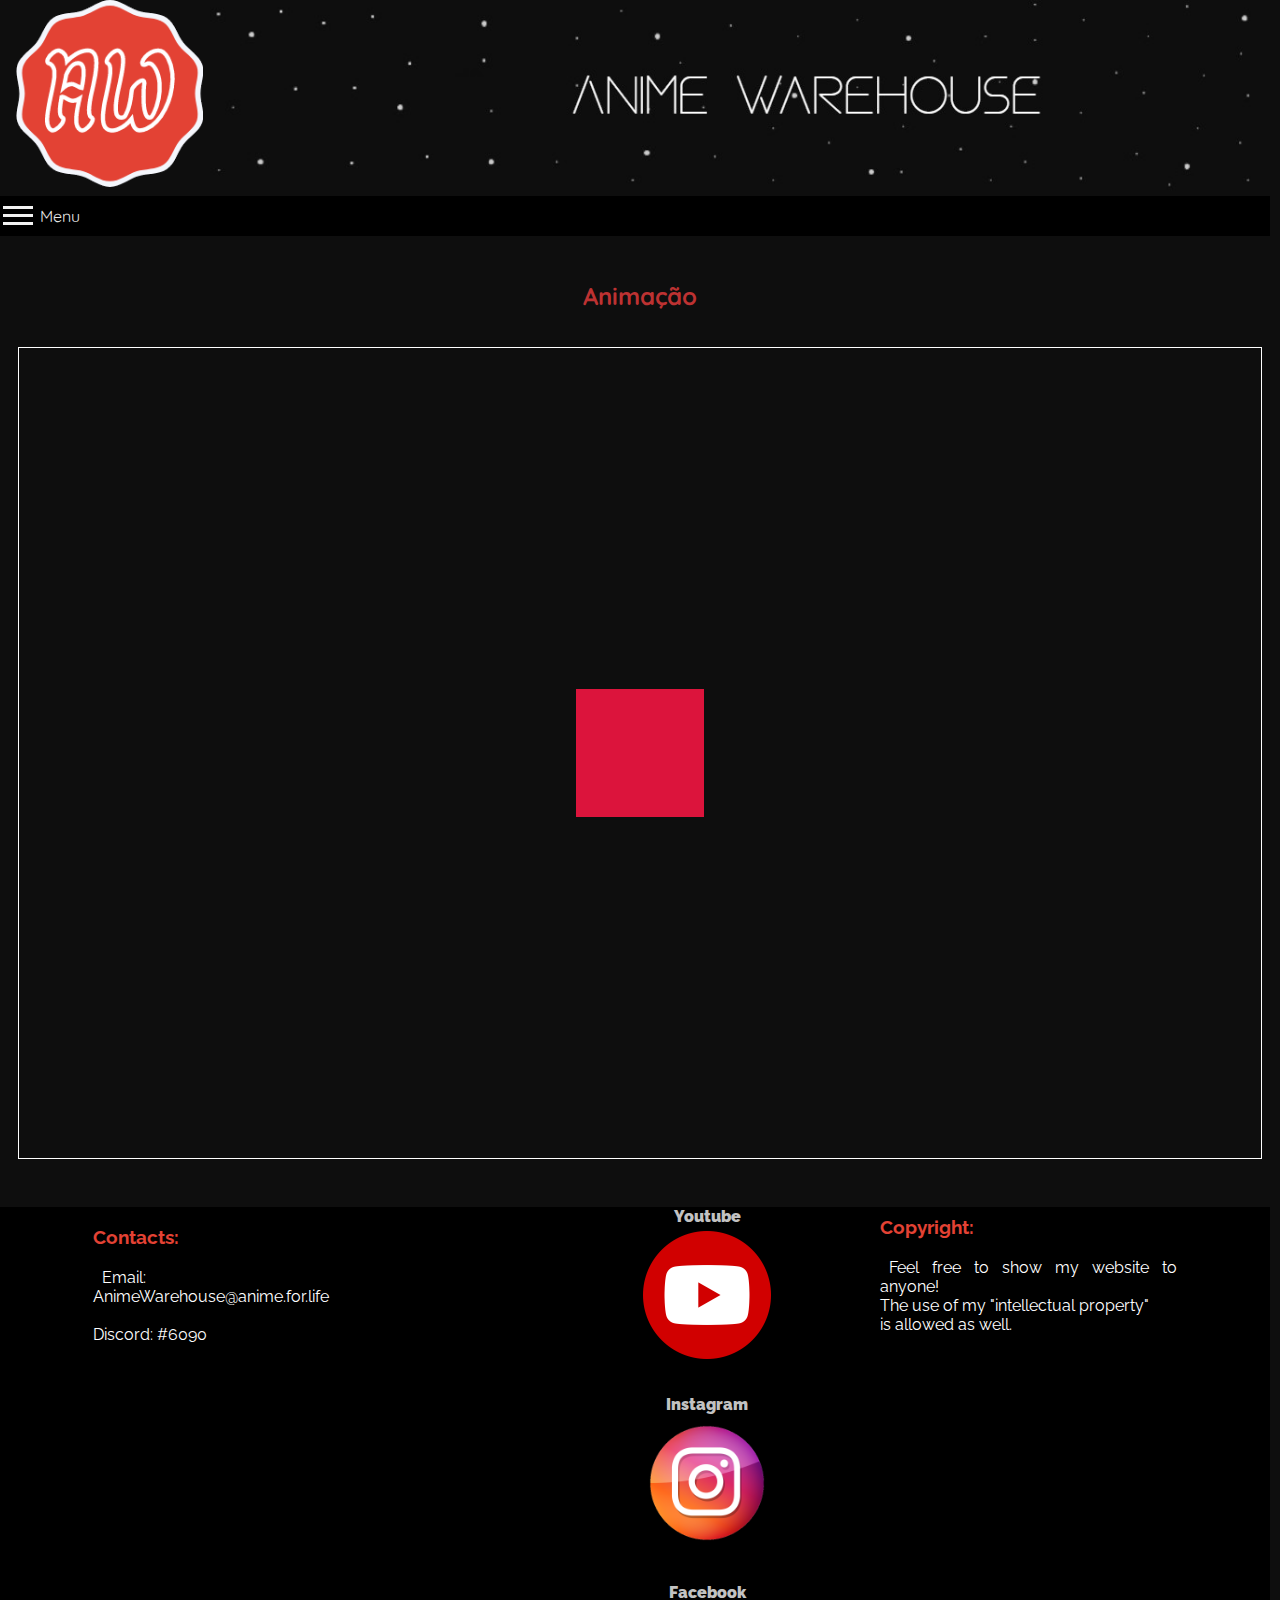
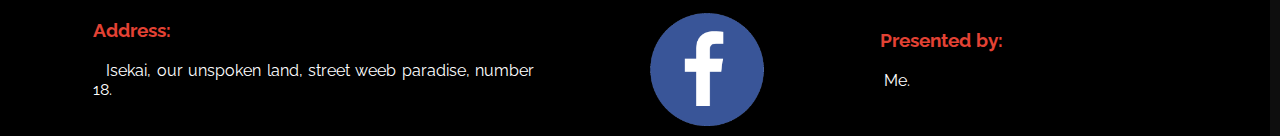
<file: SiteAnimeVanilla/html/animation.html>
<!DOCTYPE html>
<html lang="en">
<head>
    <meta charset="UTF-8">
    <meta http-equiv="X-UA-Compatible" content="IE=edge">
    <meta name="viewport" content="width=device-width, initial-scale=1.0">
    <title>Animação</title>
    <link rel="icon" type="image/x-icon" href="../images_folder/tab_l.png">
    <link rel="stylesheet" type="text/css" href="../css/style.css">
    <link rel="stylesheet" type="text/css" href="../css/animation.css">
</head>
<body>
    <header>
        <div class="header">
            <a id='logo' href="./index.html"><img src="../imgs/Logo.png" alt="logo"></a>
            <div class="banner">
                <img src="../imgs/banner.jpg" alt="banner">
            </div>
        </div> 
    </header> 
    <nav>
        <div class="nav-bar">
            <label for="trigger">
                <input type="checkbox" class="trigger" id="trigger">
                <span class="hamburger">
                    <span></span>
                    <span></span>
                    <span></span>
                </span>
                <span class="word">Menu</span>
                <span class="mbox">
                    <a href="./index.html">Main page</a>
                    <a href= './season.html'>Season releases</a>
                    <a href= './reco.html'>Recommendations</a>
                    <a href="./animation.html">Animação</a>
                    <a href= './fav.html'>Favorite songs</a>
                    <a href= './crehel.html'>Create account or help the blog</a>
                    <span class="rt">
                        <span>Partners ⬇️</span>
                        <span class="sub-menu">
                            <a href="./guifel.html">Shop Star</a>
                            <a href="./alan.html">Alan's tech hub</a>
                            <a href="./victor.html">Poke soft</a>
                            <a href="./braik.html">Bomba Figures</a>
                        </span>
                    </span>
                </span>    
            </label>
            
        </div>
    </nav>
    <main>
        <h1>Animação</h1>
        <br><br>
        <div class="f-container">
            <div class="animation"></div>
        </div>
    </main>
    <footer>
        <div class="fi1">
            <h3>Contacts:</h3><br>
            <p>Email: AnimeWarehouse@anime.for.life<br><br>Discord: #6090</p>
        </div>
        <a class="fi2" href="https://www.youtube.com"><h6 class="text-center"><b>Youtube</b></h6><img class="flogo" src="../imgs/yt_logo.png" alt="Youtube"></a>
        <div class="fi3">
            <h3>Copyright:</h3><br>
            <p>Feel free to show my website to anyone!<br> The use of my "intellectual property"<br> is allowed as well.</p><br>
        </div>
        <a class="fi5" href="https://www.instagram.com"><h6 class="text-center"><b>Instagram</b></h6><img class="flogo" src="../imgs//inst_logo.png" alt="Instagram"></a>
        <div class="fi7">
            <h3>Address:</h3><br>
            <p>Isekai, our unspoken land, street weeb paradise, number 18.</p>
        </div>
        <a class="fi8" href="https://www.facebook.com"><h6 class="text-center"><b>Facebook</b></h6><img class="flogo" src="../imgs//fbk_logo.png" alt="Facebook"></a>
        <div class="fi9">
            <h3>Presented by:</h3><br>
            <p>Me.</p>
        </div>
    </footer>
    
</body>
</html>
</file>
<file: API/css/style.css>
*{
    padding: 0;
    border: 0;
    margin: 0;
    box-sizing: border-box;
}

body{
    min-height: 87vh;
    background-color: rgb(34, 92, 131);
    display: flex;
    justify-content: center;
    align-items: center;
    flex-flow: column nowrap;
}

#popUp{
    color: whitesmoke;
    font-size: 1.5rem;
    font-family:'Times New Roman', Times, serif;
    text-align: center;
    padding: 2rem 4rem 1.5rem 4rem;
    width: clamp(300px, 80vw, 900px);
    background-color: rgb(43, 43, 43);
    border-radius: 15px;
    box-shadow: 1px 2px 3px rgb(15, 15, 15);
    position: absolute;
    top: 30%;
    left: 50%;
    transform: translate(-50%, -50%);
    z-index: 1;
    display: none;
    box-shadow: 0px 0px 1000px 100px black;
}
#popUp > button{
    width: 80px;
    font-size: 20px;
    font-family:Verdana, Geneva, Tahoma, sans-serif;
    color: antiquewhite;
    padding: 3px 10px;
    border-radius: 5px;
    background-color: rgb(180, 65, 19);
    transition: .25s ease-in-out;
}
#popUp > button:hover{
    background-color: rgb(207, 75, 22);
}

#box{
    /* position: absolute;
    top: 20%;
    left: 50%;
    transform: translate(-50%, 0%); */
    width: clamp(320px, 60vw, 800px);
    transition: .7s ease-in-out;
}

#org{
    color:white;
    font-size: 1.5rem;
    text-align: center;
    background-color: rgb(32, 32, 32);
    border-radius: 7px;
    padding: 35px 40px 25px 40px;
    box-shadow: 0px 6px 9px rgb(19, 19, 19);
    transition: 1s ease-in-out;
}

#org > hr{
    height:1px; 
    width: clamp(150px, 60%, 250px);
    min-width: 200px;
    margin: 3px auto;
    background-color:rgb(235, 235, 235);
}

#country{
    margin-top: 15px;
    height: 1.5rem;
    width: clamp(200px, 40%, 400px);
    border-radius: 5px;
    padding: 1px 7px;
    text-align: center;
}

#country:focus{
    outline: 2px solid rgb(0, 197, 211);
}

#mButton{
    font-size: 17px;
    font-family:Verdana, Geneva, Tahoma, sans-serif;
    color: antiquewhite;
    padding: 3px 10px;
    border-radius: 5px;
    background-color: lightseagreen;
    transition: .25s ease-in-out;
}
#mButton:hover{
    background-color: rgb(11, 114, 109);
}

.cardCollection{
    
    /* border: 1px solid red; */
    margin-top: 50px;
}

.card{
    position: relative;
    left: -150%;
    border-radius: 7px;
    transition: 1.65s ease-in-out;
    box-sizing: border-box;
    padding: 1em 1.5em;
    background-color: antiquewhite;
    box-shadow: 0px 4px 10px 2px rgb(19, 19, 19);
    text-align: center;
    font-size: 1.2rem;
    font-family: 'Courier New', Courier, monospace;
    display: none;
}

#c1{
    margin-top: 0;
    transition: 1.35s ease-in-out;
}

#c2{
    top: 62vh;
    transition: 1.5s ease-in-out;
}

#c3{
    top: 82vh;
    transition: 1.65s ease-in-out;
}

@media(max-width: 420px){
    .card{
        font-size: .85rem;
    }
}
</file>
<file: SiteAnimeVanilla/css/style.css>
@import url('https://fonts.googleapis.com/css2?family=Quicksand:wght@300&family=Raleway:wght@200&display=swap');

* {
    margin: 0;
    border: 0;
    padding: 0;
}

html{
    font-size: 16px;
}

body{
    background-color: #0e0e0e;
}

h1 {
    text-align: center;
    color:rgb(189, 50, 50);
    font-size: 1.5rem;
    font-family: 'Quicksand';
}

p {
    text-indent: 3%;
    text-align: justify;
    color:white;
    font-size: 1rem;
    font-family: 'Raleway';
}

.f-container{
    flex-flow: row wrap;
    width: 97vw;
    margin: auto;

}

.header{
    width: 97.5vw;
    box-sizing: border-box;
    margin: 0 auto;
    /*background-color: #e34234;*/
    display: flex;
    flex-flow: row wrap;
    /*border: 1px solid white;*/
}

.header > a{
    width: 15%;
    margin: auto;
}

.header > a > img{
    width: 100%;
}

.banner{
    width: 85%;
    min-width: 300px;
}

.banner > img{
    width: 100%;
    height: 100%;
}

#menu{
    display: none;
}

nav{
    position:sticky;
    top: 0;
}

.nav-bar{
    width: 99.25vw;
    max-width: 100vw;
    height: 2.5rem;
    background-color: black;
    display: block;
    padding: 10px .25vw;
    box-sizing: border-box;
    margin-top: 5px;
    margin-bottom: 5vh;
    opacity: .95;
}

.hamburger{
    margin: auto 0;
    float: left;
    cursor: pointer;
}

.hamburger span{
    height: 3px;
    width: 30px;
    background-color: white;
    display: block;
    margin-bottom: 5px;
    position: relative;
    transition: transform .3s ease-in-out, opacity .2s ease-in-out, top .3s ease-in-out;
}

.trigger{
    display: none;
}

.word{
    color: whitesmoke;
    font-family: 'Quicksand';
    margin-left: .4rem;
    cursor: pointer;
}

.nav-bar > a{
    float: right;
    display: block;
    height: 160%;
}

.nav-bar > a > img{
    height:100%;
}

.mbox{
    width: 99.25vw;
    max-width: 100vw;
    box-sizing:border-box;
    margin: .6rem 0 0 0;
    list-style: none;
    display: flex;
    flex-flow: column nowrap;
    background-color: #000000;
    position:absolute;
    left: -100vw;
    transition: left 0.3s ease-out, background-color .85s;
}

.mbox > a, .rt{
    font-family: 'Quicksand';
    border-bottom: .8px solid black;
    text-align: center;
    flex-grow: 1;
    padding: .4rem 0;
    display: block;
    font-size: 1.1rem;
    color: whitesmoke;
    text-decoration: none;
}

.sub-menu{
    width: 100%;
    min-width: 150px;
    background-color: #0e0e0e;
    position:absolute;
    left: -100vw;
    display: flex;
    flex-flow: column nowrap;
    transition: left .3s ease-in-out, top .3s ease-in-out;
}

.sub-menu > a{
    display: block;
    flex-grow: 1;
    color: crimson;
    text-decoration: none;
    text-align: center;
    padding: .6rem .3rem;
    border-bottom: 1px solid whitesmoke;
}

.rt{
    cursor: pointer;
}

.sub-menu > a:hover{
    background-color: #2e2e2e;
}

.mbox > a:hover, .mbox > .rt:hover{
    background-color: rgb(100, 99, 99);
}

.mbox a:first-child{
    padding-top: .6rem;
}

.mbox a:last-child{
    padding-bottom: .6rem;
}

.trigger:checked ~ .mbox{
    left: 0;
    background-color: rgb(189, 50, 50);
}

.trigger:checked ~ .hamburger span:first-child{
    transform: rotate(45deg);
    top: 8px;
}

.open-hamb span:first-child{
    transform: rotate(45deg);
    top: 8px;
}

.open-hamb span:last-child{
    transform: rotate(-45deg);
    top: -8px;
}

.open-hamb span:nth-child(2){
    opacity: 0;
}

.trigger:checked ~ .hamburger span:last-child{
    transform: rotate(-45deg);
    top: -8px;
}

.trigger:checked ~ .hamburger span:nth-child(2){
    opacity: 0;
}

footer{
    color: white;
    width: 99.25vw;
    max-width: 100vw;
    margin-top: 3rem;
    background-color: black;
    display: grid;
    grid-template-columns: [c1] auto [c2] auto [c3] auto ;
    grid-template-rows: [r1] auto [r2] auto [r3] auto;
    grid-template-areas: 
    "fi1 fi2 fi3"
    ". fi5 ."
    "fi7 fi8 fi9";
    gap: 2rem 1rem;
    place-items: center start;
    justify-content: space-evenly;
}

h3{
    color: #e34234;
    font-family: 'Raleway';
}

a{
    text-decoration: none;
}

h6{
    font-size: 1rem;
    color: #c2c2c2;
    padding-bottom: .3rem;
    font-family: 'Raleway';   
}

.fi1{
    grid-area: fi1;
    font-family: 'Quicksand';
}

.fi2{
    grid-area: fi2;
    font-family: 'Quicksand';
    text-align: center;
}

.fi3{
    grid-area: fi3;
    font-family: 'Quicksand';
}

.fi5{
    grid-area: fi5;
    font-family: 'Quicksand';
    text-align: center;
}

.fi7{
    grid-area: fi7;
    font-family: 'Quicksand';
}

.fi8{
    grid-area: fi8;
    font-family: 'Quicksand';
    text-align: center;
}

.fi9{
    grid-area: fi9;
    font-family: 'Quicksand';
}

    .flogo{
        width: 10vw;
    }

@media (min-width: 600px){
    .rt:hover > .sub-menu{
        left: 0;
    }
}

@media (max-width: 600px) {
    .banner{
        width: 100%;
        margin: auto;
    }

    .header{
        flex-wrap: wrap-reverse;
    }

    #logo{
        display: none;
    }


    .trigger:checked ~ .mbox > .rt > .sub-menu{
        left: 0;
    }

    .fi1, .fi3, .fi7, .fi9, h6{
        font-size: .7rem;

}

    .f-container{
        width: 95vw;
    }

    footer{
        justify-content: start;
        width: 99.25vw;
    }

    footer > div > h3, footer > div > p{
        font-size: .6rem;
    } 

}



::-webkit-scrollbar{
    width: 10px;
}

::-webkit-scrollbar-track{
    background: #000000;
}

::-webkit-scrollbar-thumb{
    background: rgb(240, 240, 240);
}

::-webkit-scrollbar-thumb:hover{
    background: rgb(255, 255, 255);
}
</file>
<file: SiteAnimeVanilla/css/index.css>
.f2-container{
    width: 75%;
    display: inline-block;
    margin-right: 4%;
}

.f2-container > p{
    display: block;
}

.chibi_w{
    width: 16%;
    min-width: 200px;
    margin: 0 auto;
}

.animation{
    height: .75vh;
    width: 5vw;
    min-width: 30px;
    background-color: rgb(184, 184, 184);
    position: relative;
    animation: re 12s infinite;
    z-index: -1;
}

@keyframes re{
    0% {left:0;}
    50% {left: 90%;}
    100% {left: 0;}
}

@media (max-width: 600px) {

    .f2-container{
        width: 100%;
    }

    .chibi_w{
        display: block;
        margin: 0 auto;
    }

}
</file>
<file: SiteAnimeBootstrap/css_folder/alan.css>
@import 'style.css';

table{
    width:90%;
}

table > tr > td > img{
    height:10vw;
}

table a{
    text-decoration: none;
    color:#23bd30;
}
table a:hover{
    text-decoration:line-through;
    color:#13802e;
    font-weight: 900;
}

.space{
    margin: 5% 5% 5% 5%;
}
</file>
<file: SiteAnimeBootstrap/css_folder/braik.css>
@import 'style.css';

.ann{
    width:90%;
    height:20vw;
}
table img{
    height:22vw;
    width:40vw;
}
.ann a{
    text-decoration: none;
    color:#e27066;
}
.ann a:hover{
    text-decoration:line-through;
    color:#c04a40;
    font-weight: 900;
}
.space{
    margin: 2.5% 5% 5% 5%;
}

#spin{
    width: 50%;
    margin:0;
}

p{
    color:whitesmoke;
}
</file>
<file: SiteAnimeBootstrap/css_folder/create_help.css>
@import 'style.css';

.field0{
    width: 90.25vw;
    margin: 2rem auto;
    box-sizing: border-box;
    padding: 1.5rem 2rem;
    display: block;
    flex-flow: column wrap;
    background-color: rgb(173, 62, 47);
    border-radius: 20px;
}

label, legend{
    color:whitesmoke;
    font-family: 'Raleway';
    margin: 0;
}

fieldset{
    width:80vw;
}

.btn{
    margin: 0 0 1% 1%;
}

h2{
    font-family: 'Quicksand';
}



.box{
    margin-bottom: 1.2rem;
    width: 100%;
}

.top{
    border-left: 1px dashed white;
    border-bottom: 1px dashed white;
}

label{
    display: block;
    font-family: 'Raleway';
    font-weight: bold;
    color:rgb(255, 255, 255);
    margin-bottom: 1%;
}

.label2{
    display: inline-block;
    font-family: 'Raleway';
    font-weight: bold;
    color:rgb(255, 255, 255);
    margin-bottom: 1%;
    margin-left: 1%;
}

.box > input{
    width: 100%;
    box-sizing: border-box;
    padding: .6rem .6rem;
    border-radius: 10px;
    background-color: rgb(255, 255, 255);
}

.confirm{
    display: inline-block;
    font-family: 'Quicksand';
    color:black;
    font-weight: bold;
    margin-bottom: 1%;
    margin-left: 1%;
}

#remember{
    width: auto;
    margin-right: .4rem;
}

.remember:checked ~ small{
    color:aqua;
}

small{
    font-family: 'Raleway';
    font-weight: bold;
    color:rgb(31, 31, 31);
    transition: color .4s ease-in-out;
}

.button{
    background-color: lightskyblue;
    font-family: 'Quicksand';
    color: black;
    font-weight: bold;
    box-sizing: border-box;
    width: 120px;
    padding: .6rem;
    border-radius: 12px;
    cursor: pointer;
    margin-top: .6rem;
    transition: background-color .2s ease-in-out, color .2s ease-in-out;
}

#button{
    display: inline-block;
    margin-left: 1rem;
    width:150px;
}

.button:hover{
    background-color: rgb(55, 168, 238);
    color: white;
    font-weight: 400;
}

h2{
    color: gold;
    text-align: center;
    font-family: 'Quicksand';
}

.field1{
    width: 90.25vw;
    margin: 2rem auto;
    box-sizing: border-box;
    padding: 1.5rem 2rem;
    display: flex;
    flex-flow: column wrap;
    border: 1px solid white;
    border-radius: 20px;
}

textarea{
    background-color: rgb(34, 34, 34);
    border: 2px dashed white;
    color: white;
    font-size: 1rem;
    font-family: 'Raleway';
    box-sizing: border-box;
    padding: 1rem;
}

.wcomp{
    display: inline-block;
    text-indent: 0;
    text-align: left;
    margin-left: .8rem;
    font-weight: lighter;
}

hr{
    background-color: white;
    color: white;
}

.selector{
    display: inline-block;
    width: 15%;
    margin: 0 0 .8rem 1.8rem ;
}

.form-select{
    background-color: rgb(31, 31, 31);
    border-radius: 5px;
    box-sizing: border-box;
    padding: .6rem;
    color: aliceblue;
}

#error{
    margin: auto;
    width: 88vw;
    border: 1px solid white;
    font-family: 'Raleway';
    color: white;
    text-align: center;
}

#error > div{
    display: block;
    margin: .75rem 0;
}

#caprioGif{
    width: 40%;
    aspect-ratio: 16/9;
}

@media (max-width: 500px){
    .label2{
        margin-bottom: 5%;
        margin-left: 5%;
    }

    .confirm{
        margin-left: 5%;
    }
}
</file>
<file: SiteAnimeBootstrap/css_folder/guifel.css>
@import 'style.css';

table{
    width:90%;
    height:20vw;
}
table img{
    height:22vw;
    width:40vw;
}
table a{
    text-decoration: none;
    color:#e34234;
}
table a:hover{
    text-decoration:line-through;
    color:#ad2013;
    font-weight: 900;
}
.space{
    margin: 5% 5% 5% 5%;
}

#spin{
    width: 50%;
    margin:0;
}
</file>
<file: SiteAnimeBootstrap/css_folder/main.css>
@import 'style.css';

#chibi_w{
    width:60vw;
}
</file>
<file: SiteAnimeBootstrap/css_folder/recommendations.css>
@import 'style.css';

#list{
    margin: 0 7.5% 4% 7.5%;
    padding: 1% 1% 1% 2%;
    font-family: "Raleway";
    color: whitesmoke;
    font-weight: 900;;
    border: 2px dashed #e34234;
    background-color: #0e0e0e;
    list-style-type:georgian;
}
 #list > li {
    margin-bottom: 1%;
}

#list > li > ul > li{
    margin: 1% 0 1% 5%;
}

#list > li > ul > li > a{
    text-decoration: none;
    color: #e34234;
}

#list > li > ul > li > a:hover{
    color: #9c1d11;
}
</file>
<file: SiteAnimeBootstrap/css_folder/season.css>
@import 'style.css';

h1, h4{
    font-family: 'Raleway';
}

.sxf{
    width:700px;
}
</file>
<file: SiteAnimeBootstrap/css_folder/songs.css>
@import 'style.css';

h2{
    font-family: 'Quicksand';
}

.video{
    width:100%;
    height:400px;
}
</file>
<file: SiteAnimeBootstrap/css_folder/victor.css>
@import 'style.css';

table{
    width:90%;
}

table img{
    height:100%;
    width:35vw;
}

table a{
    text-decoration: none;
    color:#00a2ff;
}
table a:hover{
    text-decoration:line-through;
    color:#ffe600;
    font-weight: 900;
}

.space{
    margin:5%;
}
</file>
<file: SiteAnimeVanilla/css/alan.css>
.f-container{
    border: 1px solid rgb(76, 216, 146);
    background-color: #f7f7f7;
    display: flex;
    flex-flow: row wrap;
    justify-content: center;
    box-sizing: border-box;
    padding: 3rem 1rem 0 1rem; 
}

main table tr td:first-child{
    width: 20%;
    min-width: 230px;
}

main table tr td:last-child{
    width: 39%;
}

main table tr td:last-child > p{
    color: black;
}

main img{
    width:100%;
}

main a{
    color: rgb(45, 248, 45);
    transition: color .5s ease-in-out;
}

main a:hover{
    color: rgb(41, 230, 255);
}
</file>
<file: SiteAnimeVanilla/css/animation.css>
.f-container{
    display: flex;
    height: 90vh;
    border: 1px groove white;
    align-items: center;
}

.animation{
    width: 10vw;
    min-width: 30px;
    height: 10vw;
    min-height: 30px;
    background-color: crimson;
    margin: auto;
    position: relative;
    animation: animation 20s infinite;
    animation-delay: 1s;
    z-index: -1;
}

@keyframes animation{
    0% {top: 0px; left:0;background-color: crimson;}
    10% {top: 200px; left:0;background-color: green;}
    20% {top: -200px; left:0;background-color: yellow; transform: rotate(360deg);}
    30% {top: -200px; left:-40%;background-color: yellow; transform: rotate(360deg); border-radius: 10vw;}
    40% {top: 200px; left:40%;background-color: palevioletred; transform:none; border-radius: 10vw; opacity: 0;}
    50% {top: 200px; left:-40%;background-color: palevioletred; transform:rotate(-180deg); border-radius: 0; opacity: .5;}
    60% {top: -200px; left:40%;background-color: palevioletred; transform:rotate(90deg); border-radius: 5vw; opacity: 1;}
    70% {top: -200px; left:-40%;background-color: lightseagreen; transform:rotate(-60deg); border-radius: 20vw; opacity: 1;}
    80% {top: 0px; left:40%;background-color: rgb(14, 48, 199); transform:rotate(-120deg); border-radius: 0vw; opacity: 1;}
    90% {top: 0px; left:0px;background-color: rgb(255, 255, 255); transform:rotate(540deg); border-radius: 0vw; opacity: .8;}
    100% {top: 0px; left:0px;background-color: crimson; transform:rotate(0deg); border-radius: 0vw; opacity: 1;}
}
</file>
